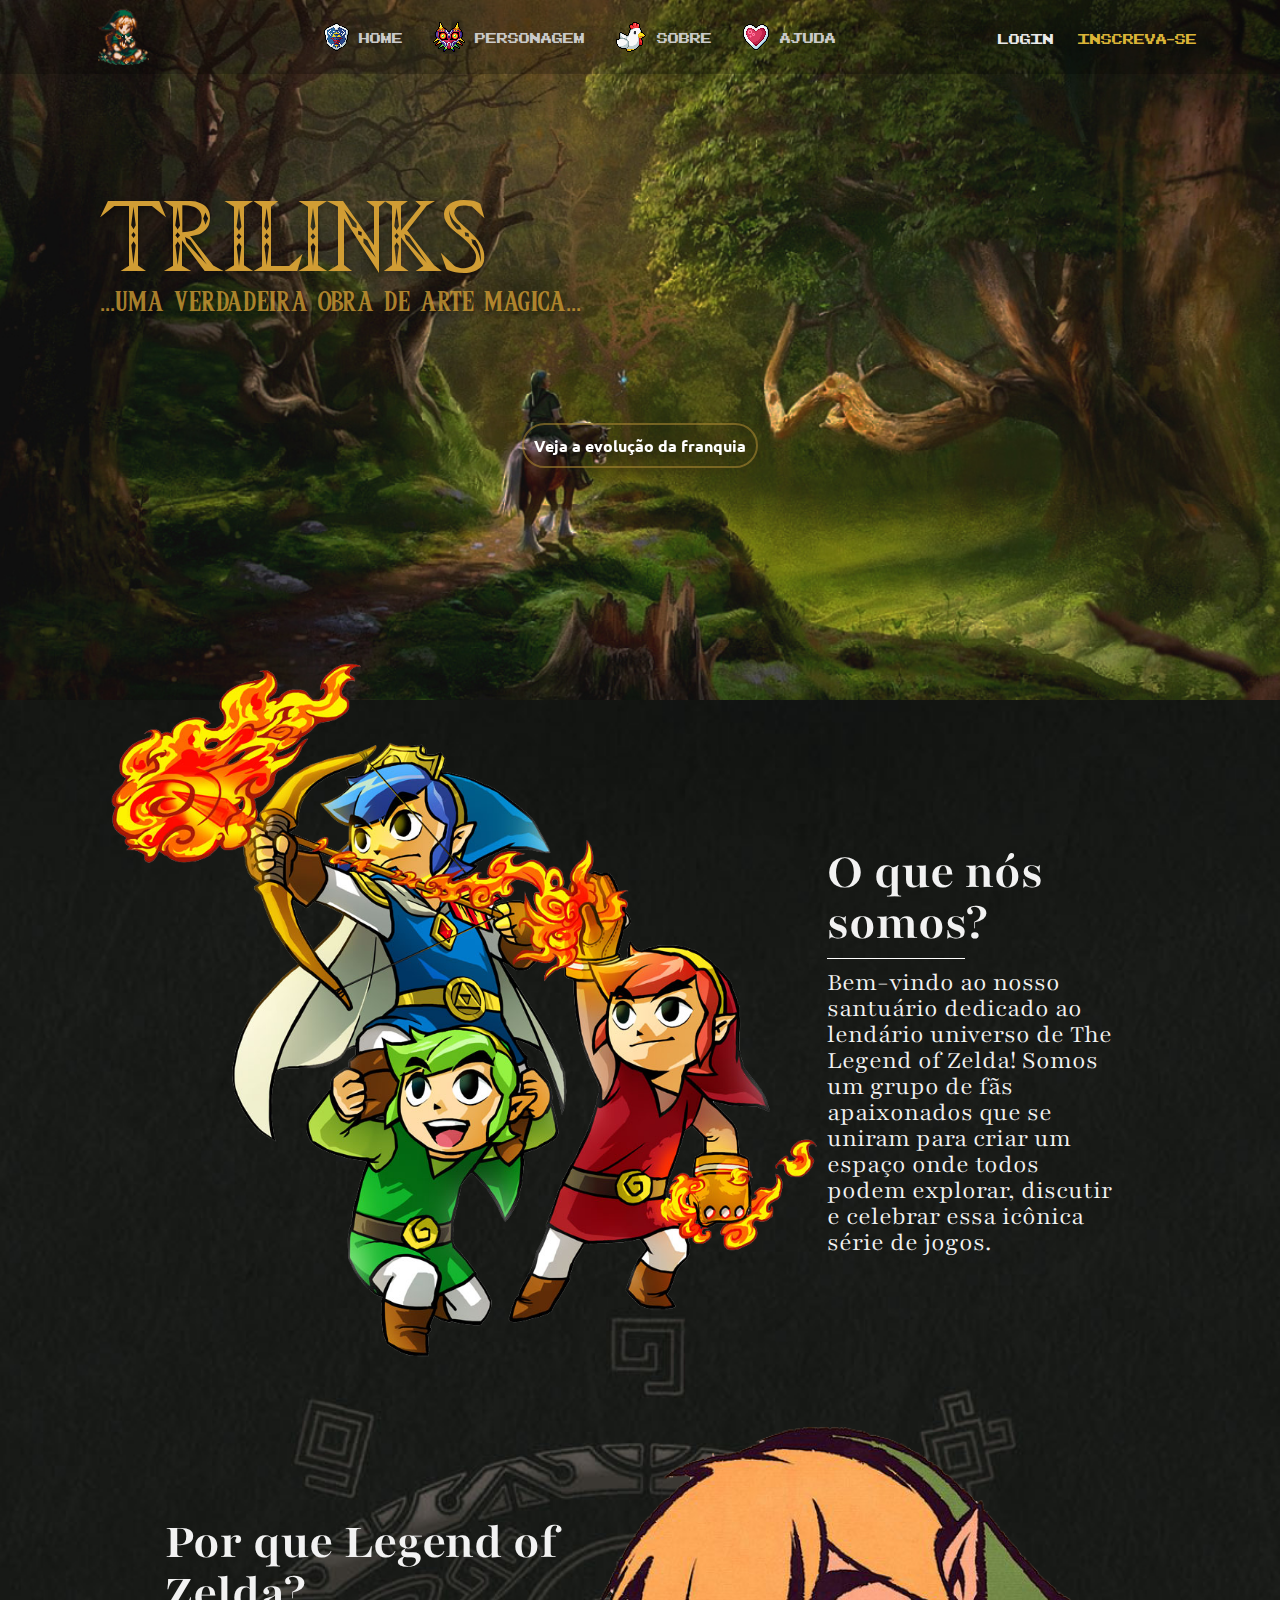
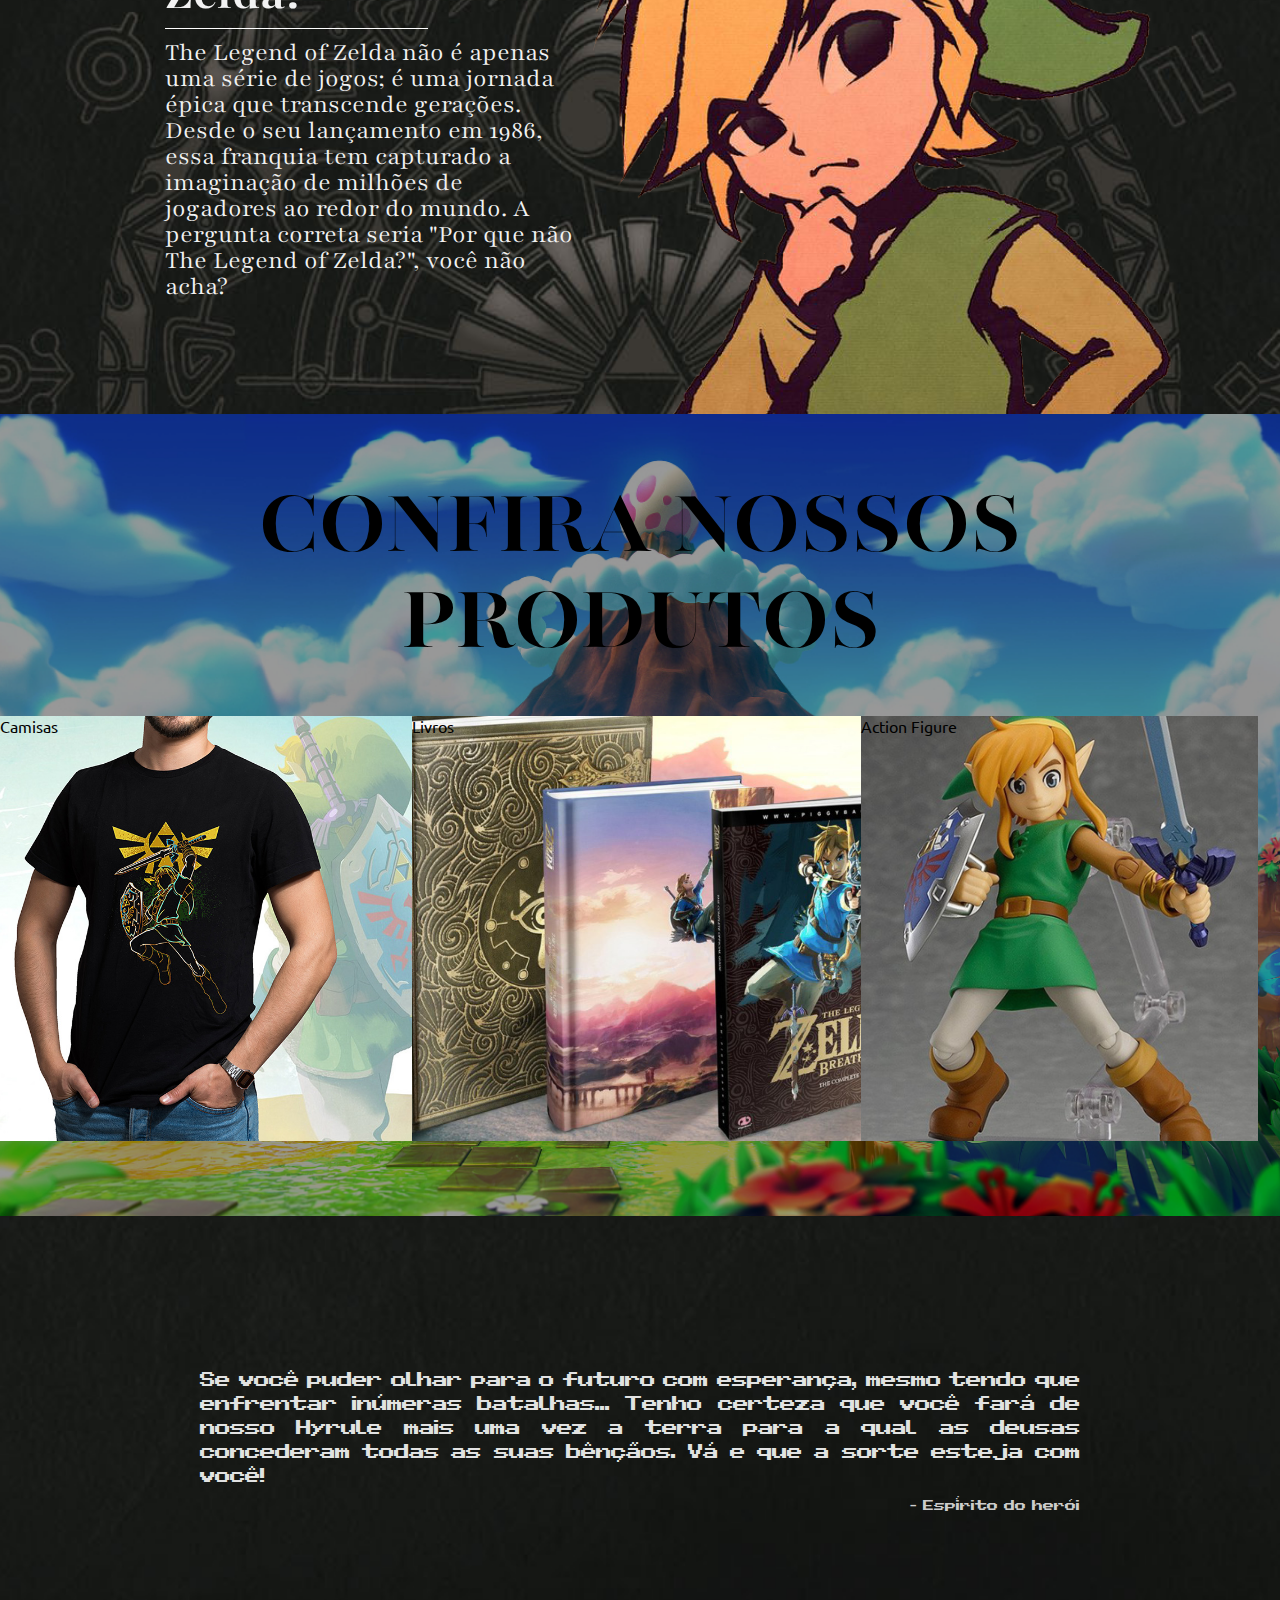
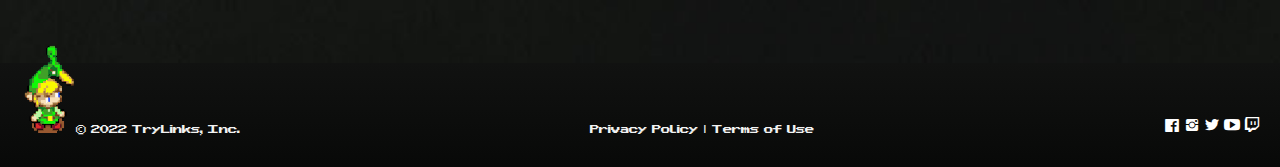
<file: themes/web/_theme.html>
<!DOCTYPE html>
<html lang="pt-br">

<head>
    <meta charset="UTF-8">
    <meta http-equiv="X-UA-Compatible" content="IE=edge">
    <meta name="viewport" content="width=device-width, initial-scale=1.0">
    <link rel="stylesheet" href="../../shared/style/boot.css">
    <link rel="stylesheet" href="../../shared/style/styles.css">
    <link rel="shortcut icon" href="assets/img/Logo-Teste-Triforce-002.png" type="image/x-icon">
    <link rel="stylesheet" href="assets/icons/untitled-font-1/styles.css">
    <link rel="stylesheet" href="assets/css/style.css">
    <title>Legends of Zelda</title>
</head>

<body>
    <!-- CABECALHO -->
    <header id="header_cabecalho">

        <div class="header_cima">
            <div class="header_logo">
                <a title="Home" href="_theme.html" class="radius"></a>
            </div>

            <!-- MENU -->

            <nav class="header_menu_nav">
                <a href="_theme.html">
                    <img src="assets/img/icons_zelda002-02.png" alt="">
                    HOME
                </a>
                <a href="#">
                    <img src="assets/img/icons_zelda002-03.png" alt="">
                    PERSONAGEM
                </a>
                <a href="#">
                    <img src="assets/img/icons_zelda002-05.png" alt="">
                    SOBRE
                </a>
                <a href="#">
                    <img src="assets/img/icons_zelda002-06.png" alt="">
                    AJUDA
                </a>
            </nav>

            <!-- Login -->

            <nav class="header_login">
                <a href="#" style="color: #e9e9e9;">LOGIN</a>
                <a href="#" style="color: #dab437;">INSCREVA-SE</a>
            </nav>
        </div>

        <!-- HOME -->
        <div class="home_featured_content">
            <h1>TRILINKS</h1>
            <h2>...uma verdadeira obra de arte magica...</h2>
            <div class="botao_home">
                <a href="https://www.youtube.com/watch?v=ofGeJV6xIHw" target="_blank">Veja a evolução da franquia</a>
            </div>
        </div>

    </header>


    <!-- CORPO -->
    <main>

        <!-- APRESENTAÇÃO -->
        <section class="main_section">
            <!-- Section-Corpo-Top-001 -->
            <article class="main_section_article_top" style="height: 700px;">
                <div class="article_top_text">
                    <h1>O que nós somos?</h1>
                    <p style="background: #fff; height: 1px; margin: 10px 150px 10px 0px;"></p>
                    <p>Bem-vindo ao nosso santuário dedicado ao lendário universo de The Legend of Zelda! Somos um grupo de fãs apaixonados que se uniram para criar um espaço onde todos podem explorar, discutir e celebrar essa icônica série de jogos.</p>
                </div>
                <img src="assets/img/Links-Imagem-Fundo-002-01.png" alt="Links Triforce Heroes">

            </article>

            <!-- Section-Corpo-Top-002 -->
            <article class="main_section_article_bottom">
                <div class="article_bottom_text">
                    <h1>Por que Legend of Zelda?</h1>
                    <p style="background: #fff; height: 1px; margin: 10px 150px 10px 0px;"></p>
                    <p>The Legend of Zelda não é apenas uma série de jogos; é uma jornada épica que transcende gerações. Desde o seu lançamento em 1986, essa franquia tem capturado a imaginação de milhões de jogadores ao redor do mundo. A pergunta correta seria "Por que não The Legend of Zelda?", você não acha?</p>
                </div>
                <img src="assets/img/Link-Duvida-001.png" alt="Link Duvida">

            </article>

            <aside class="main_section_aside">

                <!-- LOJA -->
                <div class="main_section_aside_h1 container">
                    <h1>CONFIRA NOSSOS PRODUTOS</h1>
                </div>

                <div class="roupas_aside">
                    Camisas
                </div>
                <div class="livro_aside">
                    Livros
                </div>
                <div class="action_figure_aside">
                    Action Figure
                </div>
            </aside>

            <!-- FRASE RODAPE -->
            <div class="_frase_rodape">
                <p>Se você puder olhar para o futuro com esperança, mesmo tendo que enfrentar inúmeras batalhas... Tenho certeza que você fará de nosso Hyrule mais uma vez a terra para a qual as deusas concederam todas as suas bênçãos. Vá e que a sorte esteja com você!</p>
                <h4>– Espírito do herói</h4>
            </div>
        </section>

    </main>

    <!-- RODAPE -->
    <footer id="footer_rodape">

        <div class="footer_rodape_end">
            <div class="footer_rodape_left">
                <a title="Rodape" href="_theme.html" class="radius">
                    <img src="assets/img/icon_menu_link-zelda04-01.gif" alt="">
                </a>
                <h5>© 2022 TryLinks, Inc.</h5>
            </div>

            <h5>Privacy Policy | Terms of Use</h5>

            <div>
                <a href="#" class="icon-facebook-official"></a>
                <a href="#" class="icon-social-instagram"></a>
                <a href="#" class="icon-twitter"></a>
                <a href="#" class="icon-youtube-play"></a>
                <a href="#" class="icon-twitch"></a>
            </div>
        </div>

    </footer>
</body>

</html>
</file>
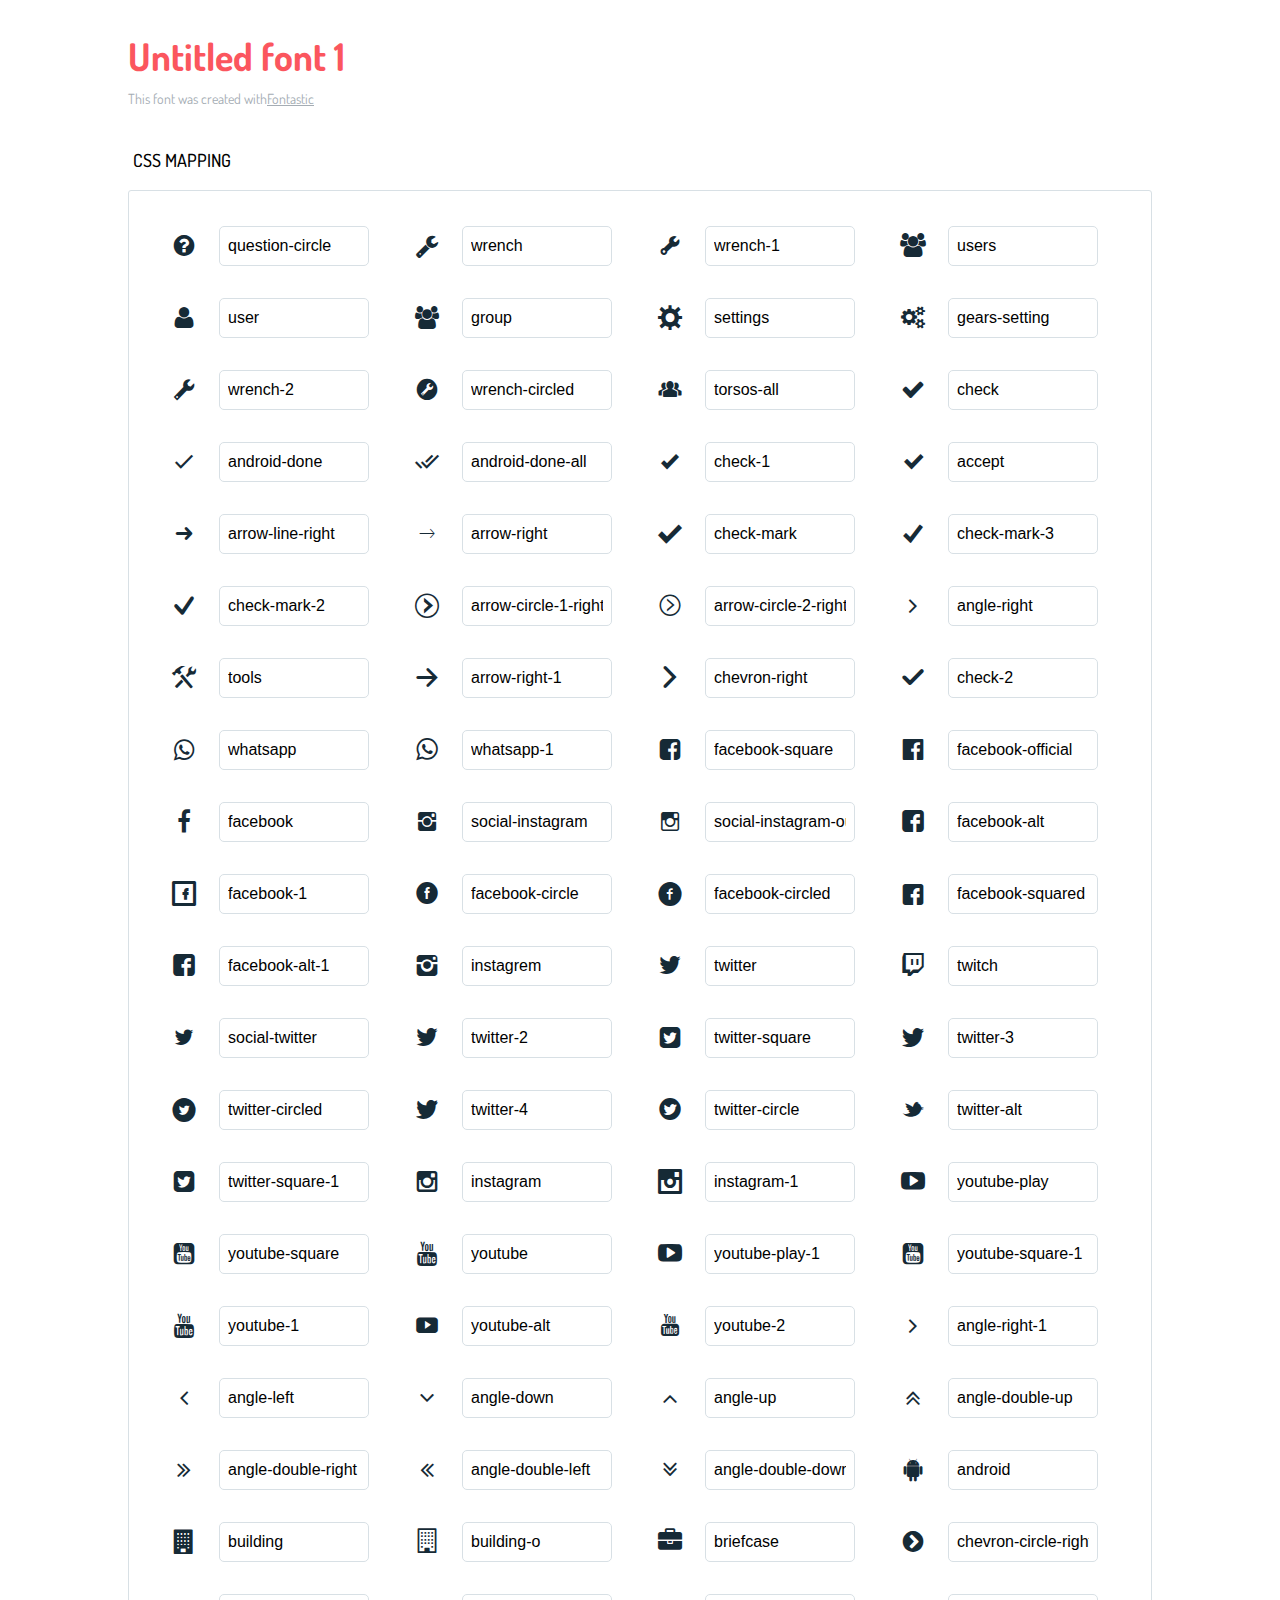
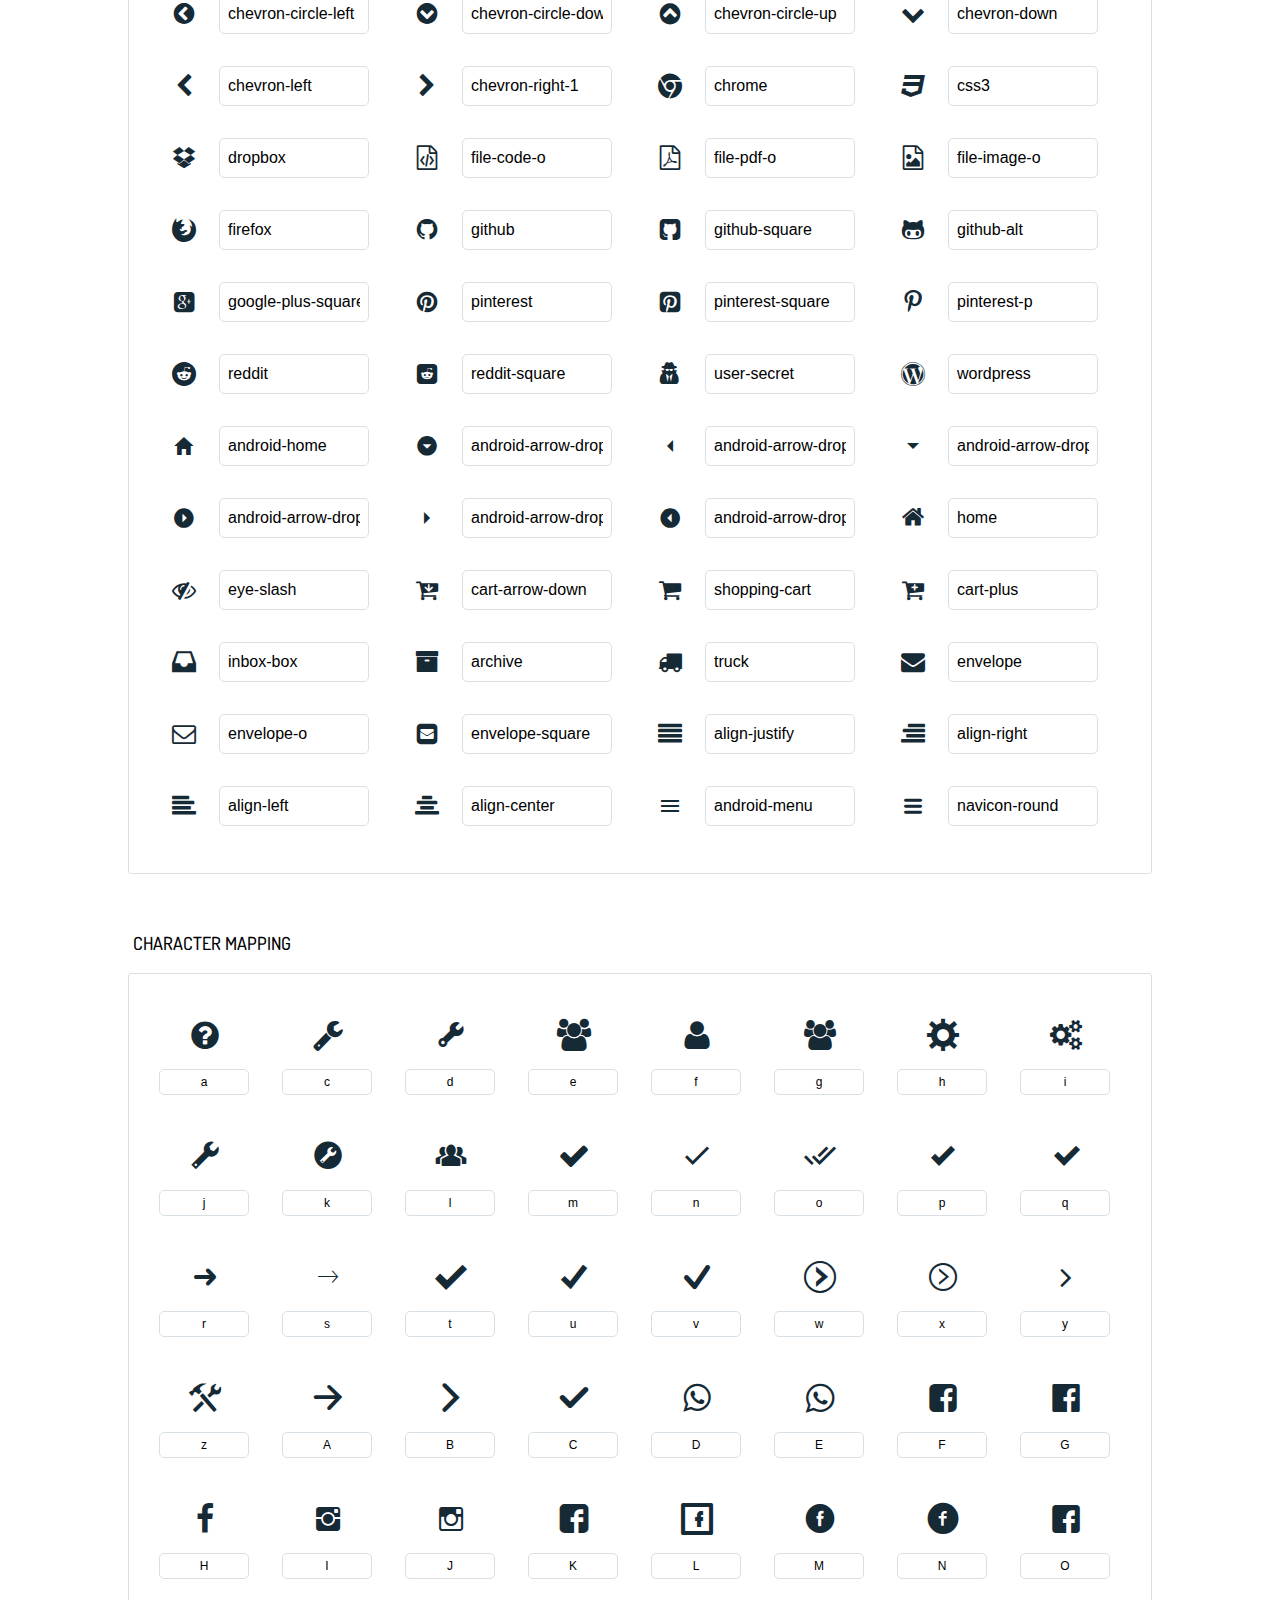
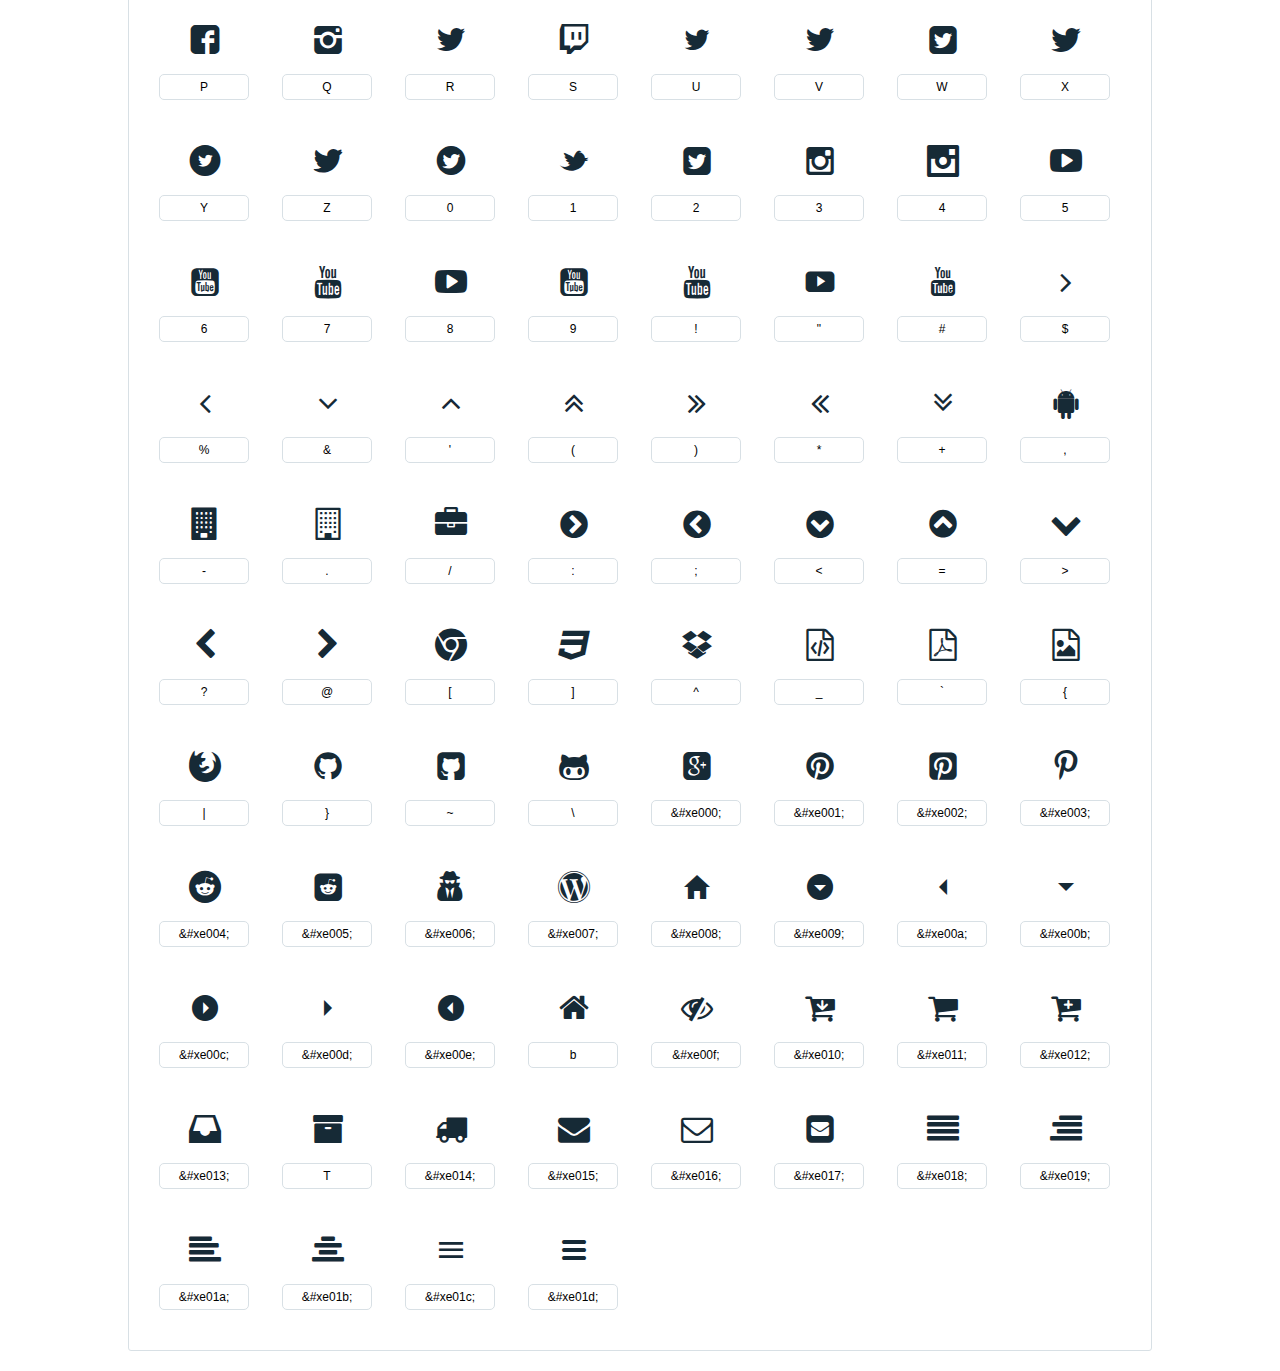
<file: themes/web/assets/icons/untitled-font-1/icons-reference.html>
<!DOCTYPE html>
<html lang="en">
  <head>
    <meta charset="utf-8">
    <meta http-equiv="X-UA-Compatible" content="IE=edge,chrome=1">
    <meta name="viewport" content="width=device-width,initial-scale=1">
    <title>Font Reference - Untitled font 1</title>
    <link href="http://fonts.googleapis.com/css?family=Dosis:400,500,700" rel="stylesheet" type="text/css">
    <link rel="stylesheet" href="styles.css">
    <style type="text/css">html,body,div,span,applet,object,iframe,h1,h2,h3,h4,h5,h6,p,blockquote,pre,a,abbr,acronym,address,big,cite,code,del,dfn,em,img,ins,kbd,q,s,samp,small,strike,strong,sub,sup,tt,var,dl,dt,dd,ol,ul,li,fieldset,form,label,legend,table,caption,tbody,tfoot,thead,tr,th,td{margin:0;padding:0;border:0;outline:0;font-weight:inherit;font-style:inherit;font-family:inherit;font-size:100%;vertical-align:baseline}body{line-height:1;color:#000;background:#fff}ol,ul{list-style:none}table{border-collapse:separate;border-spacing:0;vertical-align:middle}caption,th,td{text-align:left;font-weight:normal;vertical-align:middle}a img{border:none}*{-webkit-box-sizing:border-box;-moz-box-sizing:border-box;box-sizing:border-box}body{font-family:'Dosis','Tahoma',sans-serif}.container{margin:15px auto;width:80%}h1{margin:40px 0 20px;font-weight:700;font-size:38px;line-height:32px;color:#fb565e}h2{font-size:18px;padding:0 0 21px 5px;margin:45px 0 0 0;text-transform:uppercase;font-weight:500}.small{font-size:14px;color:#a5adb4;}.small a{color:#a5adb4;}.small a:hover{color:#fb565e}.glyphs.character-mapping{margin:0 0 20px 0;padding:20px 0 20px 30px;color:rgba(0,0,0,0.5);border:1px solid #d8e0e5;border-radius:3px;}.glyphs.character-mapping li{margin:0 30px 20px 0;display:inline-block;width:90px}.glyphs.character-mapping .icon{margin:10px 0 10px 15px;padding:15px;position:relative;width:55px;height:55px;color:#162a36 !important;overflow:hidden;border-radius:3px;font-size:32px;}.glyphs.character-mapping .icon svg{fill:#000}.glyphs.character-mapping input{margin:0;padding:5px 0;line-height:12px;font-size:12px;display:block;width:100%;border:1px solid #d8e0e5;border-radius:5px;text-align:center;outline:0;}.glyphs.character-mapping input:focus{border:1px solid #fbde4a;-webkit-box-shadow:inset 0 0 3px #fbde4a;box-shadow:inset 0 0 3px #fbde4a}.glyphs.character-mapping input:hover{-webkit-box-shadow:inset 0 0 3px #fbde4a;box-shadow:inset 0 0 3px #fbde4a}.glyphs.css-mapping{margin:0 0 60px 0;padding:30px 0 20px 30px;color:rgba(0,0,0,0.5);border:1px solid #d8e0e5;border-radius:3px;}.glyphs.css-mapping li{margin:0 30px 20px 0;padding:0;display:inline-block;overflow:hidden}.glyphs.css-mapping .icon{margin:0;margin-right:10px;padding:13px;height:50px;width:50px;color:#162a36 !important;overflow:hidden;float:left;font-size:24px}.glyphs.css-mapping input{margin:0;margin-top:5px;padding:8px;line-height:16px;font-size:16px;display:block;width:150px;height:40px;border:1px solid #d8e0e5;border-radius:5px;background:#fff;outline:0;float:right;}.glyphs.css-mapping input:focus{border:1px solid #fbde4a;-webkit-box-shadow:inset 0 0 3px #fbde4a;box-shadow:inset 0 0 3px #fbde4a}.glyphs.css-mapping input:hover{-webkit-box-shadow:inset 0 0 3px #fbde4a;box-shadow:inset 0 0 3px #fbde4a}</style>
  </head>
  <body>
    <div class="container">
      <h1>Untitled font 1</h1>
      <p class="small">This font was created with<a href="http://fontastic.me/">Fontastic</a></p>
      <h2>CSS mapping</h2>
      <ul class="glyphs css-mapping">
        <li>
          <div class="icon icon-question-circle"></div>
          <input type="text" readonly="readonly" value="question-circle">
        </li>
        <li>
          <div class="icon icon-wrench"></div>
          <input type="text" readonly="readonly" value="wrench">
        </li>
        <li>
          <div class="icon icon-wrench-1"></div>
          <input type="text" readonly="readonly" value="wrench-1">
        </li>
        <li>
          <div class="icon icon-users"></div>
          <input type="text" readonly="readonly" value="users">
        </li>
        <li>
          <div class="icon icon-user"></div>
          <input type="text" readonly="readonly" value="user">
        </li>
        <li>
          <div class="icon icon-group"></div>
          <input type="text" readonly="readonly" value="group">
        </li>
        <li>
          <div class="icon icon-settings"></div>
          <input type="text" readonly="readonly" value="settings">
        </li>
        <li>
          <div class="icon icon-gears-setting"></div>
          <input type="text" readonly="readonly" value="gears-setting">
        </li>
        <li>
          <div class="icon icon-wrench-2"></div>
          <input type="text" readonly="readonly" value="wrench-2">
        </li>
        <li>
          <div class="icon icon-wrench-circled"></div>
          <input type="text" readonly="readonly" value="wrench-circled">
        </li>
        <li>
          <div class="icon icon-torsos-all"></div>
          <input type="text" readonly="readonly" value="torsos-all">
        </li>
        <li>
          <div class="icon icon-check"></div>
          <input type="text" readonly="readonly" value="check">
        </li>
        <li>
          <div class="icon icon-android-done"></div>
          <input type="text" readonly="readonly" value="android-done">
        </li>
        <li>
          <div class="icon icon-android-done-all"></div>
          <input type="text" readonly="readonly" value="android-done-all">
        </li>
        <li>
          <div class="icon icon-check-1"></div>
          <input type="text" readonly="readonly" value="check-1">
        </li>
        <li>
          <div class="icon icon-accept"></div>
          <input type="text" readonly="readonly" value="accept">
        </li>
        <li>
          <div class="icon icon-arrow-line-right"></div>
          <input type="text" readonly="readonly" value="arrow-line-right">
        </li>
        <li>
          <div class="icon icon-arrow-right"></div>
          <input type="text" readonly="readonly" value="arrow-right">
        </li>
        <li>
          <div class="icon icon-check-mark"></div>
          <input type="text" readonly="readonly" value="check-mark">
        </li>
        <li>
          <div class="icon icon-check-mark-3"></div>
          <input type="text" readonly="readonly" value="check-mark-3">
        </li>
        <li>
          <div class="icon icon-check-mark-2"></div>
          <input type="text" readonly="readonly" value="check-mark-2">
        </li>
        <li>
          <div class="icon icon-arrow-circle-1-right"></div>
          <input type="text" readonly="readonly" value="arrow-circle-1-right">
        </li>
        <li>
          <div class="icon icon-arrow-circle-2-right"></div>
          <input type="text" readonly="readonly" value="arrow-circle-2-right">
        </li>
        <li>
          <div class="icon icon-angle-right"></div>
          <input type="text" readonly="readonly" value="angle-right">
        </li>
        <li>
          <div class="icon icon-tools"></div>
          <input type="text" readonly="readonly" value="tools">
        </li>
        <li>
          <div class="icon icon-arrow-right-1"></div>
          <input type="text" readonly="readonly" value="arrow-right-1">
        </li>
        <li>
          <div class="icon icon-chevron-right"></div>
          <input type="text" readonly="readonly" value="chevron-right">
        </li>
        <li>
          <div class="icon icon-check-2"></div>
          <input type="text" readonly="readonly" value="check-2">
        </li>
        <li>
          <div class="icon icon-whatsapp"></div>
          <input type="text" readonly="readonly" value="whatsapp">
        </li>
        <li>
          <div class="icon icon-whatsapp-1"></div>
          <input type="text" readonly="readonly" value="whatsapp-1">
        </li>
        <li>
          <div class="icon icon-facebook-square"></div>
          <input type="text" readonly="readonly" value="facebook-square">
        </li>
        <li>
          <div class="icon icon-facebook-official"></div>
          <input type="text" readonly="readonly" value="facebook-official">
        </li>
        <li>
          <div class="icon icon-facebook"></div>
          <input type="text" readonly="readonly" value="facebook">
        </li>
        <li>
          <div class="icon icon-social-instagram"></div>
          <input type="text" readonly="readonly" value="social-instagram">
        </li>
        <li>
          <div class="icon icon-social-instagram-outline"></div>
          <input type="text" readonly="readonly" value="social-instagram-outline">
        </li>
        <li>
          <div class="icon icon-facebook-alt"></div>
          <input type="text" readonly="readonly" value="facebook-alt">
        </li>
        <li>
          <div class="icon icon-facebook-1"></div>
          <input type="text" readonly="readonly" value="facebook-1">
        </li>
        <li>
          <div class="icon icon-facebook-circle"></div>
          <input type="text" readonly="readonly" value="facebook-circle">
        </li>
        <li>
          <div class="icon icon-facebook-circled"></div>
          <input type="text" readonly="readonly" value="facebook-circled">
        </li>
        <li>
          <div class="icon icon-facebook-squared"></div>
          <input type="text" readonly="readonly" value="facebook-squared">
        </li>
        <li>
          <div class="icon icon-facebook-alt-1"></div>
          <input type="text" readonly="readonly" value="facebook-alt-1">
        </li>
        <li>
          <div class="icon icon-instagrem"></div>
          <input type="text" readonly="readonly" value="instagrem">
        </li>
        <li>
          <div class="icon icon-twitter"></div>
          <input type="text" readonly="readonly" value="twitter">
        </li>
        <li>
          <div class="icon icon-twitch"></div>
          <input type="text" readonly="readonly" value="twitch">
        </li>
        <li>
          <div class="icon icon-social-twitter"></div>
          <input type="text" readonly="readonly" value="social-twitter">
        </li>
        <li>
          <div class="icon icon-twitter-2"></div>
          <input type="text" readonly="readonly" value="twitter-2">
        </li>
        <li>
          <div class="icon icon-twitter-square"></div>
          <input type="text" readonly="readonly" value="twitter-square">
        </li>
        <li>
          <div class="icon icon-twitter-3"></div>
          <input type="text" readonly="readonly" value="twitter-3">
        </li>
        <li>
          <div class="icon icon-twitter-circled"></div>
          <input type="text" readonly="readonly" value="twitter-circled">
        </li>
        <li>
          <div class="icon icon-twitter-4"></div>
          <input type="text" readonly="readonly" value="twitter-4">
        </li>
        <li>
          <div class="icon icon-twitter-circle"></div>
          <input type="text" readonly="readonly" value="twitter-circle">
        </li>
        <li>
          <div class="icon icon-twitter-alt"></div>
          <input type="text" readonly="readonly" value="twitter-alt">
        </li>
        <li>
          <div class="icon icon-twitter-square-1"></div>
          <input type="text" readonly="readonly" value="twitter-square-1">
        </li>
        <li>
          <div class="icon icon-instagram"></div>
          <input type="text" readonly="readonly" value="instagram">
        </li>
        <li>
          <div class="icon icon-instagram-1"></div>
          <input type="text" readonly="readonly" value="instagram-1">
        </li>
        <li>
          <div class="icon icon-youtube-play"></div>
          <input type="text" readonly="readonly" value="youtube-play">
        </li>
        <li>
          <div class="icon icon-youtube-square"></div>
          <input type="text" readonly="readonly" value="youtube-square">
        </li>
        <li>
          <div class="icon icon-youtube"></div>
          <input type="text" readonly="readonly" value="youtube">
        </li>
        <li>
          <div class="icon icon-youtube-play-1"></div>
          <input type="text" readonly="readonly" value="youtube-play-1">
        </li>
        <li>
          <div class="icon icon-youtube-square-1"></div>
          <input type="text" readonly="readonly" value="youtube-square-1">
        </li>
        <li>
          <div class="icon icon-youtube-1"></div>
          <input type="text" readonly="readonly" value="youtube-1">
        </li>
        <li>
          <div class="icon icon-youtube-alt"></div>
          <input type="text" readonly="readonly" value="youtube-alt">
        </li>
        <li>
          <div class="icon icon-youtube-2"></div>
          <input type="text" readonly="readonly" value="youtube-2">
        </li>
        <li>
          <div class="icon icon-angle-right-1"></div>
          <input type="text" readonly="readonly" value="angle-right-1">
        </li>
        <li>
          <div class="icon icon-angle-left"></div>
          <input type="text" readonly="readonly" value="angle-left">
        </li>
        <li>
          <div class="icon icon-angle-down"></div>
          <input type="text" readonly="readonly" value="angle-down">
        </li>
        <li>
          <div class="icon icon-angle-up"></div>
          <input type="text" readonly="readonly" value="angle-up">
        </li>
        <li>
          <div class="icon icon-angle-double-up"></div>
          <input type="text" readonly="readonly" value="angle-double-up">
        </li>
        <li>
          <div class="icon icon-angle-double-right"></div>
          <input type="text" readonly="readonly" value="angle-double-right">
        </li>
        <li>
          <div class="icon icon-angle-double-left"></div>
          <input type="text" readonly="readonly" value="angle-double-left">
        </li>
        <li>
          <div class="icon icon-angle-double-down"></div>
          <input type="text" readonly="readonly" value="angle-double-down">
        </li>
        <li>
          <div class="icon icon-android"></div>
          <input type="text" readonly="readonly" value="android">
        </li>
        <li>
          <div class="icon icon-building"></div>
          <input type="text" readonly="readonly" value="building">
        </li>
        <li>
          <div class="icon icon-building-o"></div>
          <input type="text" readonly="readonly" value="building-o">
        </li>
        <li>
          <div class="icon icon-briefcase"></div>
          <input type="text" readonly="readonly" value="briefcase">
        </li>
        <li>
          <div class="icon icon-chevron-circle-right"></div>
          <input type="text" readonly="readonly" value="chevron-circle-right">
        </li>
        <li>
          <div class="icon icon-chevron-circle-left"></div>
          <input type="text" readonly="readonly" value="chevron-circle-left">
        </li>
        <li>
          <div class="icon icon-chevron-circle-down"></div>
          <input type="text" readonly="readonly" value="chevron-circle-down">
        </li>
        <li>
          <div class="icon icon-chevron-circle-up"></div>
          <input type="text" readonly="readonly" value="chevron-circle-up">
        </li>
        <li>
          <div class="icon icon-chevron-down"></div>
          <input type="text" readonly="readonly" value="chevron-down">
        </li>
        <li>
          <div class="icon icon-chevron-left"></div>
          <input type="text" readonly="readonly" value="chevron-left">
        </li>
        <li>
          <div class="icon icon-chevron-right-1"></div>
          <input type="text" readonly="readonly" value="chevron-right-1">
        </li>
        <li>
          <div class="icon icon-chrome"></div>
          <input type="text" readonly="readonly" value="chrome">
        </li>
        <li>
          <div class="icon icon-css3"></div>
          <input type="text" readonly="readonly" value="css3">
        </li>
        <li>
          <div class="icon icon-dropbox"></div>
          <input type="text" readonly="readonly" value="dropbox">
        </li>
        <li>
          <div class="icon icon-file-code-o"></div>
          <input type="text" readonly="readonly" value="file-code-o">
        </li>
        <li>
          <div class="icon icon-file-pdf-o"></div>
          <input type="text" readonly="readonly" value="file-pdf-o">
        </li>
        <li>
          <div class="icon icon-file-image-o"></div>
          <input type="text" readonly="readonly" value="file-image-o">
        </li>
        <li>
          <div class="icon icon-firefox"></div>
          <input type="text" readonly="readonly" value="firefox">
        </li>
        <li>
          <div class="icon icon-github"></div>
          <input type="text" readonly="readonly" value="github">
        </li>
        <li>
          <div class="icon icon-github-square"></div>
          <input type="text" readonly="readonly" value="github-square">
        </li>
        <li>
          <div class="icon icon-github-alt"></div>
          <input type="text" readonly="readonly" value="github-alt">
        </li>
        <li>
          <div class="icon icon-google-plus-square"></div>
          <input type="text" readonly="readonly" value="google-plus-square">
        </li>
        <li>
          <div class="icon icon-pinterest"></div>
          <input type="text" readonly="readonly" value="pinterest">
        </li>
        <li>
          <div class="icon icon-pinterest-square"></div>
          <input type="text" readonly="readonly" value="pinterest-square">
        </li>
        <li>
          <div class="icon icon-pinterest-p"></div>
          <input type="text" readonly="readonly" value="pinterest-p">
        </li>
        <li>
          <div class="icon icon-reddit"></div>
          <input type="text" readonly="readonly" value="reddit">
        </li>
        <li>
          <div class="icon icon-reddit-square"></div>
          <input type="text" readonly="readonly" value="reddit-square">
        </li>
        <li>
          <div class="icon icon-user-secret"></div>
          <input type="text" readonly="readonly" value="user-secret">
        </li>
        <li>
          <div class="icon icon-wordpress"></div>
          <input type="text" readonly="readonly" value="wordpress">
        </li>
        <li>
          <div class="icon icon-android-home"></div>
          <input type="text" readonly="readonly" value="android-home">
        </li>
        <li>
          <div class="icon icon-android-arrow-dropdown-circle"></div>
          <input type="text" readonly="readonly" value="android-arrow-dropdown-circle">
        </li>
        <li>
          <div class="icon icon-android-arrow-dropleft"></div>
          <input type="text" readonly="readonly" value="android-arrow-dropleft">
        </li>
        <li>
          <div class="icon icon-android-arrow-dropdown"></div>
          <input type="text" readonly="readonly" value="android-arrow-dropdown">
        </li>
        <li>
          <div class="icon icon-android-arrow-dropright-circle"></div>
          <input type="text" readonly="readonly" value="android-arrow-dropright-circle">
        </li>
        <li>
          <div class="icon icon-android-arrow-dropright"></div>
          <input type="text" readonly="readonly" value="android-arrow-dropright">
        </li>
        <li>
          <div class="icon icon-android-arrow-dropleft-circle"></div>
          <input type="text" readonly="readonly" value="android-arrow-dropleft-circle">
        </li>
        <li>
          <div class="icon icon-home"></div>
          <input type="text" readonly="readonly" value="home">
        </li>
        <li>
          <div class="icon icon-eye-slash"></div>
          <input type="text" readonly="readonly" value="eye-slash">
        </li>
        <li>
          <div class="icon icon-cart-arrow-down"></div>
          <input type="text" readonly="readonly" value="cart-arrow-down">
        </li>
        <li>
          <div class="icon icon-shopping-cart"></div>
          <input type="text" readonly="readonly" value="shopping-cart">
        </li>
        <li>
          <div class="icon icon-cart-plus"></div>
          <input type="text" readonly="readonly" value="cart-plus">
        </li>
        <li>
          <div class="icon icon-inbox-box"></div>
          <input type="text" readonly="readonly" value="inbox-box">
        </li>
        <li>
          <div class="icon icon-archive"></div>
          <input type="text" readonly="readonly" value="archive">
        </li>
        <li>
          <div class="icon icon-truck"></div>
          <input type="text" readonly="readonly" value="truck">
        </li>
        <li>
          <div class="icon icon-envelope"></div>
          <input type="text" readonly="readonly" value="envelope">
        </li>
        <li>
          <div class="icon icon-envelope-o"></div>
          <input type="text" readonly="readonly" value="envelope-o">
        </li>
        <li>
          <div class="icon icon-envelope-square"></div>
          <input type="text" readonly="readonly" value="envelope-square">
        </li>
        <li>
          <div class="icon icon-align-justify"></div>
          <input type="text" readonly="readonly" value="align-justify">
        </li>
        <li>
          <div class="icon icon-align-right"></div>
          <input type="text" readonly="readonly" value="align-right">
        </li>
        <li>
          <div class="icon icon-align-left"></div>
          <input type="text" readonly="readonly" value="align-left">
        </li>
        <li>
          <div class="icon icon-align-center"></div>
          <input type="text" readonly="readonly" value="align-center">
        </li>
        <li>
          <div class="icon icon-android-menu"></div>
          <input type="text" readonly="readonly" value="android-menu">
        </li>
        <li>
          <div class="icon icon-navicon-round"></div>
          <input type="text" readonly="readonly" value="navicon-round">
        </li>
      </ul>
      <h2>Character mapping</h2>
      <ul class="glyphs character-mapping">
        <li>
          <div data-icon="a" class="icon"></div>
          <input type="text" readonly="readonly" value="a">
        </li>
        <li>
          <div data-icon="c" class="icon"></div>
          <input type="text" readonly="readonly" value="c">
        </li>
        <li>
          <div data-icon="d" class="icon"></div>
          <input type="text" readonly="readonly" value="d">
        </li>
        <li>
          <div data-icon="e" class="icon"></div>
          <input type="text" readonly="readonly" value="e">
        </li>
        <li>
          <div data-icon="f" class="icon"></div>
          <input type="text" readonly="readonly" value="f">
        </li>
        <li>
          <div data-icon="g" class="icon"></div>
          <input type="text" readonly="readonly" value="g">
        </li>
        <li>
          <div data-icon="h" class="icon"></div>
          <input type="text" readonly="readonly" value="h">
        </li>
        <li>
          <div data-icon="i" class="icon"></div>
          <input type="text" readonly="readonly" value="i">
        </li>
        <li>
          <div data-icon="j" class="icon"></div>
          <input type="text" readonly="readonly" value="j">
        </li>
        <li>
          <div data-icon="k" class="icon"></div>
          <input type="text" readonly="readonly" value="k">
        </li>
        <li>
          <div data-icon="l" class="icon"></div>
          <input type="text" readonly="readonly" value="l">
        </li>
        <li>
          <div data-icon="m" class="icon"></div>
          <input type="text" readonly="readonly" value="m">
        </li>
        <li>
          <div data-icon="n" class="icon"></div>
          <input type="text" readonly="readonly" value="n">
        </li>
        <li>
          <div data-icon="o" class="icon"></div>
          <input type="text" readonly="readonly" value="o">
        </li>
        <li>
          <div data-icon="p" class="icon"></div>
          <input type="text" readonly="readonly" value="p">
        </li>
        <li>
          <div data-icon="q" class="icon"></div>
          <input type="text" readonly="readonly" value="q">
        </li>
        <li>
          <div data-icon="r" class="icon"></div>
          <input type="text" readonly="readonly" value="r">
        </li>
        <li>
          <div data-icon="s" class="icon"></div>
          <input type="text" readonly="readonly" value="s">
        </li>
        <li>
          <div data-icon="t" class="icon"></div>
          <input type="text" readonly="readonly" value="t">
        </li>
        <li>
          <div data-icon="u" class="icon"></div>
          <input type="text" readonly="readonly" value="u">
        </li>
        <li>
          <div data-icon="v" class="icon"></div>
          <input type="text" readonly="readonly" value="v">
        </li>
        <li>
          <div data-icon="w" class="icon"></div>
          <input type="text" readonly="readonly" value="w">
        </li>
        <li>
          <div data-icon="x" class="icon"></div>
          <input type="text" readonly="readonly" value="x">
        </li>
        <li>
          <div data-icon="y" class="icon"></div>
          <input type="text" readonly="readonly" value="y">
        </li>
        <li>
          <div data-icon="z" class="icon"></div>
          <input type="text" readonly="readonly" value="z">
        </li>
        <li>
          <div data-icon="A" class="icon"></div>
          <input type="text" readonly="readonly" value="A">
        </li>
        <li>
          <div data-icon="B" class="icon"></div>
          <input type="text" readonly="readonly" value="B">
        </li>
        <li>
          <div data-icon="C" class="icon"></div>
          <input type="text" readonly="readonly" value="C">
        </li>
        <li>
          <div data-icon="D" class="icon"></div>
          <input type="text" readonly="readonly" value="D">
        </li>
        <li>
          <div data-icon="E" class="icon"></div>
          <input type="text" readonly="readonly" value="E">
        </li>
        <li>
          <div data-icon="F" class="icon"></div>
          <input type="text" readonly="readonly" value="F">
        </li>
        <li>
          <div data-icon="G" class="icon"></div>
          <input type="text" readonly="readonly" value="G">
        </li>
        <li>
          <div data-icon="H" class="icon"></div>
          <input type="text" readonly="readonly" value="H">
        </li>
        <li>
          <div data-icon="I" class="icon"></div>
          <input type="text" readonly="readonly" value="I">
        </li>
        <li>
          <div data-icon="J" class="icon"></div>
          <input type="text" readonly="readonly" value="J">
        </li>
        <li>
          <div data-icon="K" class="icon"></div>
          <input type="text" readonly="readonly" value="K">
        </li>
        <li>
          <div data-icon="L" class="icon"></div>
          <input type="text" readonly="readonly" value="L">
        </li>
        <li>
          <div data-icon="M" class="icon"></div>
          <input type="text" readonly="readonly" value="M">
        </li>
        <li>
          <div data-icon="N" class="icon"></div>
          <input type="text" readonly="readonly" value="N">
        </li>
        <li>
          <div data-icon="O" class="icon"></div>
          <input type="text" readonly="readonly" value="O">
        </li>
        <li>
          <div data-icon="P" class="icon"></div>
          <input type="text" readonly="readonly" value="P">
        </li>
        <li>
          <div data-icon="Q" class="icon"></div>
          <input type="text" readonly="readonly" value="Q">
        </li>
        <li>
          <div data-icon="R" class="icon"></div>
          <input type="text" readonly="readonly" value="R">
        </li>
        <li>
          <div data-icon="S" class="icon"></div>
          <input type="text" readonly="readonly" value="S">
        </li>
        <li>
          <div data-icon="U" class="icon"></div>
          <input type="text" readonly="readonly" value="U">
        </li>
        <li>
          <div data-icon="V" class="icon"></div>
          <input type="text" readonly="readonly" value="V">
        </li>
        <li>
          <div data-icon="W" class="icon"></div>
          <input type="text" readonly="readonly" value="W">
        </li>
        <li>
          <div data-icon="X" class="icon"></div>
          <input type="text" readonly="readonly" value="X">
        </li>
        <li>
          <div data-icon="Y" class="icon"></div>
          <input type="text" readonly="readonly" value="Y">
        </li>
        <li>
          <div data-icon="Z" class="icon"></div>
          <input type="text" readonly="readonly" value="Z">
        </li>
        <li>
          <div data-icon="0" class="icon"></div>
          <input type="text" readonly="readonly" value="0">
        </li>
        <li>
          <div data-icon="1" class="icon"></div>
          <input type="text" readonly="readonly" value="1">
        </li>
        <li>
          <div data-icon="2" class="icon"></div>
          <input type="text" readonly="readonly" value="2">
        </li>
        <li>
          <div data-icon="3" class="icon"></div>
          <input type="text" readonly="readonly" value="3">
        </li>
        <li>
          <div data-icon="4" class="icon"></div>
          <input type="text" readonly="readonly" value="4">
        </li>
        <li>
          <div data-icon="5" class="icon"></div>
          <input type="text" readonly="readonly" value="5">
        </li>
        <li>
          <div data-icon="6" class="icon"></div>
          <input type="text" readonly="readonly" value="6">
        </li>
        <li>
          <div data-icon="7" class="icon"></div>
          <input type="text" readonly="readonly" value="7">
        </li>
        <li>
          <div data-icon="8" class="icon"></div>
          <input type="text" readonly="readonly" value="8">
        </li>
        <li>
          <div data-icon="9" class="icon"></div>
          <input type="text" readonly="readonly" value="9">
        </li>
        <li>
          <div data-icon="!" class="icon"></div>
          <input type="text" readonly="readonly" value="!">
        </li>
        <li>
          <div data-icon="&#34;" class="icon"></div>
          <input type="text" readonly="readonly" value="&quot;">
        </li>
        <li>
          <div data-icon="#" class="icon"></div>
          <input type="text" readonly="readonly" value="#">
        </li>
        <li>
          <div data-icon="$" class="icon"></div>
          <input type="text" readonly="readonly" value="$">
        </li>
        <li>
          <div data-icon="%" class="icon"></div>
          <input type="text" readonly="readonly" value="%">
        </li>
        <li>
          <div data-icon="&" class="icon"></div>
          <input type="text" readonly="readonly" value="&amp;">
        </li>
        <li>
          <div data-icon="'" class="icon"></div>
          <input type="text" readonly="readonly" value="&#39;">
        </li>
        <li>
          <div data-icon="(" class="icon"></div>
          <input type="text" readonly="readonly" value="(">
        </li>
        <li>
          <div data-icon=")" class="icon"></div>
          <input type="text" readonly="readonly" value=")">
        </li>
        <li>
          <div data-icon="*" class="icon"></div>
          <input type="text" readonly="readonly" value="*">
        </li>
        <li>
          <div data-icon="+" class="icon"></div>
          <input type="text" readonly="readonly" value="+">
        </li>
        <li>
          <div data-icon="," class="icon"></div>
          <input type="text" readonly="readonly" value=",">
        </li>
        <li>
          <div data-icon="-" class="icon"></div>
          <input type="text" readonly="readonly" value="-">
        </li>
        <li>
          <div data-icon="." class="icon"></div>
          <input type="text" readonly="readonly" value=".">
        </li>
        <li>
          <div data-icon="/" class="icon"></div>
          <input type="text" readonly="readonly" value="/">
        </li>
        <li>
          <div data-icon=":" class="icon"></div>
          <input type="text" readonly="readonly" value=":">
        </li>
        <li>
          <div data-icon=";" class="icon"></div>
          <input type="text" readonly="readonly" value=";">
        </li>
        <li>
          <div data-icon="<" class="icon"></div>
          <input type="text" readonly="readonly" value="&lt;">
        </li>
        <li>
          <div data-icon="=" class="icon"></div>
          <input type="text" readonly="readonly" value="=">
        </li>
        <li>
          <div data-icon=">" class="icon"></div>
          <input type="text" readonly="readonly" value="&gt;">
        </li>
        <li>
          <div data-icon="?" class="icon"></div>
          <input type="text" readonly="readonly" value="?">
        </li>
        <li>
          <div data-icon="@" class="icon"></div>
          <input type="text" readonly="readonly" value="@">
        </li>
        <li>
          <div data-icon="[" class="icon"></div>
          <input type="text" readonly="readonly" value="[">
        </li>
        <li>
          <div data-icon="]" class="icon"></div>
          <input type="text" readonly="readonly" value="]">
        </li>
        <li>
          <div data-icon="^" class="icon"></div>
          <input type="text" readonly="readonly" value="^">
        </li>
        <li>
          <div data-icon="_" class="icon"></div>
          <input type="text" readonly="readonly" value="_">
        </li>
        <li>
          <div data-icon="`" class="icon"></div>
          <input type="text" readonly="readonly" value="`">
        </li>
        <li>
          <div data-icon="{" class="icon"></div>
          <input type="text" readonly="readonly" value="{">
        </li>
        <li>
          <div data-icon="|" class="icon"></div>
          <input type="text" readonly="readonly" value="|">
        </li>
        <li>
          <div data-icon="}" class="icon"></div>
          <input type="text" readonly="readonly" value="}">
        </li>
        <li>
          <div data-icon="~" class="icon"></div>
          <input type="text" readonly="readonly" value="~">
        </li>
        <li>
          <div data-icon="\" class="icon"></div>
          <input type="text" readonly="readonly" value="\">
        </li>
        <li>
          <div data-icon="&#xe000;" class="icon"></div>
          <input type="text" readonly="readonly" value="&amp;#xe000;">
        </li>
        <li>
          <div data-icon="&#xe001;" class="icon"></div>
          <input type="text" readonly="readonly" value="&amp;#xe001;">
        </li>
        <li>
          <div data-icon="&#xe002;" class="icon"></div>
          <input type="text" readonly="readonly" value="&amp;#xe002;">
        </li>
        <li>
          <div data-icon="&#xe003;" class="icon"></div>
          <input type="text" readonly="readonly" value="&amp;#xe003;">
        </li>
        <li>
          <div data-icon="&#xe004;" class="icon"></div>
          <input type="text" readonly="readonly" value="&amp;#xe004;">
        </li>
        <li>
          <div data-icon="&#xe005;" class="icon"></div>
          <input type="text" readonly="readonly" value="&amp;#xe005;">
        </li>
        <li>
          <div data-icon="&#xe006;" class="icon"></div>
          <input type="text" readonly="readonly" value="&amp;#xe006;">
        </li>
        <li>
          <div data-icon="&#xe007;" class="icon"></div>
          <input type="text" readonly="readonly" value="&amp;#xe007;">
        </li>
        <li>
          <div data-icon="&#xe008;" class="icon"></div>
          <input type="text" readonly="readonly" value="&amp;#xe008;">
        </li>
        <li>
          <div data-icon="&#xe009;" class="icon"></div>
          <input type="text" readonly="readonly" value="&amp;#xe009;">
        </li>
        <li>
          <div data-icon="&#xe00a;" class="icon"></div>
          <input type="text" readonly="readonly" value="&amp;#xe00a;">
        </li>
        <li>
          <div data-icon="&#xe00b;" class="icon"></div>
          <input type="text" readonly="readonly" value="&amp;#xe00b;">
        </li>
        <li>
          <div data-icon="&#xe00c;" class="icon"></div>
          <input type="text" readonly="readonly" value="&amp;#xe00c;">
        </li>
        <li>
          <div data-icon="&#xe00d;" class="icon"></div>
          <input type="text" readonly="readonly" value="&amp;#xe00d;">
        </li>
        <li>
          <div data-icon="&#xe00e;" class="icon"></div>
          <input type="text" readonly="readonly" value="&amp;#xe00e;">
        </li>
        <li>
          <div data-icon="b" class="icon"></div>
          <input type="text" readonly="readonly" value="b">
        </li>
        <li>
          <div data-icon="&#xe00f;" class="icon"></div>
          <input type="text" readonly="readonly" value="&amp;#xe00f;">
        </li>
        <li>
          <div data-icon="&#xe010;" class="icon"></div>
          <input type="text" readonly="readonly" value="&amp;#xe010;">
        </li>
        <li>
          <div data-icon="&#xe011;" class="icon"></div>
          <input type="text" readonly="readonly" value="&amp;#xe011;">
        </li>
        <li>
          <div data-icon="&#xe012;" class="icon"></div>
          <input type="text" readonly="readonly" value="&amp;#xe012;">
        </li>
        <li>
          <div data-icon="&#xe013;" class="icon"></div>
          <input type="text" readonly="readonly" value="&amp;#xe013;">
        </li>
        <li>
          <div data-icon="T" class="icon"></div>
          <input type="text" readonly="readonly" value="T">
        </li>
        <li>
          <div data-icon="&#xe014;" class="icon"></div>
          <input type="text" readonly="readonly" value="&amp;#xe014;">
        </li>
        <li>
          <div data-icon="&#xe015;" class="icon"></div>
          <input type="text" readonly="readonly" value="&amp;#xe015;">
        </li>
        <li>
          <div data-icon="&#xe016;" class="icon"></div>
          <input type="text" readonly="readonly" value="&amp;#xe016;">
        </li>
        <li>
          <div data-icon="&#xe017;" class="icon"></div>
          <input type="text" readonly="readonly" value="&amp;#xe017;">
        </li>
        <li>
          <div data-icon="&#xe018;" class="icon"></div>
          <input type="text" readonly="readonly" value="&amp;#xe018;">
        </li>
        <li>
          <div data-icon="&#xe019;" class="icon"></div>
          <input type="text" readonly="readonly" value="&amp;#xe019;">
        </li>
        <li>
          <div data-icon="&#xe01a;" class="icon"></div>
          <input type="text" readonly="readonly" value="&amp;#xe01a;">
        </li>
        <li>
          <div data-icon="&#xe01b;" class="icon"></div>
          <input type="text" readonly="readonly" value="&amp;#xe01b;">
        </li>
        <li>
          <div data-icon="&#xe01c;" class="icon"></div>
          <input type="text" readonly="readonly" value="&amp;#xe01c;">
        </li>
        <li>
          <div data-icon="&#xe01d;" class="icon"></div>
          <input type="text" readonly="readonly" value="&amp;#xe01d;">
        </li>
      </ul>
    </div>
    <script>(function() {
  var glyphs, i, len, ref;

  ref = document.getElementsByClassName('glyphs');
  for (i = 0, len = ref.length; i < len; i++) {
    glyphs = ref[i];
    glyphs.addEventListener('click', function(event) {
      if (event.target.tagName === 'INPUT') {
        return event.target.select();
      }
    });
  }

}).call(this);

    </script>
  </body>
</html>
</file>
<file: shared/style/styles.css>
@charset "UTF-8";

@font-face {
  font-family: "untitled-font-1";
  src:url("fonts/untitled-font-1.eot");
  src:url("fonts/untitled-font-1.eot?#iefix") format("embedded-opentype"),
    url("fonts/untitled-font-1.woff") format("woff"),
    url("fonts/untitled-font-1.ttf") format("truetype"),
    url("fonts/untitled-font-1.svg#untitled-font-1") format("svg");
  font-weight: normal;
  font-style: normal;

}

[data-icon]:before {
  font-family: "untitled-font-1" !important;
  content: attr(data-icon);
  font-style: normal !important;
  font-weight: normal !important;
  font-variant: normal !important;
  text-transform: none !important;
  speak: none;
  line-height: 1;
  -webkit-font-smoothing: antialiased;
  -moz-osx-font-smoothing: grayscale;
}

[class^="icon-"]:before,
[class*=" icon-"]:before {
  font-family: "untitled-font-1" !important;
  font-style: normal !important;
  font-weight: normal !important;
  font-variant: normal !important;
  text-transform: none !important;
  speak: none;
  line-height: 1;
  -webkit-font-smoothing: antialiased;
  -moz-osx-font-smoothing: grayscale;
}

.icon-question-circle:before {
  content: "\61";
}
.icon-home:before {
  content: "\62";
}
.icon-wrench:before {
  content: "\63";
}
.icon-wrench-1:before {
  content: "\64";
}
.icon-users:before {
  content: "\65";
}
.icon-user:before {
  content: "\66";
}
.icon-group:before {
  content: "\67";
}
.icon-settings:before {
  content: "\68";
}
.icon-gears-setting:before {
  content: "\69";
}
.icon-wrench-2:before {
  content: "\6a";
}
.icon-wrench-circled:before {
  content: "\6b";
}
.icon-torsos-all:before {
  content: "\6c";
}
.icon-check:before {
  content: "\6d";
}
.icon-android-done:before {
  content: "\6e";
}
.icon-android-done-all:before {
  content: "\6f";
}
.icon-check-1:before {
  content: "\70";
}
.icon-accept:before {
  content: "\71";
}
.icon-arrow-line-right:before {
  content: "\72";
}
.icon-arrow-right:before {
  content: "\73";
}
.icon-check-mark:before {
  content: "\74";
}
.icon-check-mark-3:before {
  content: "\75";
}
.icon-check-mark-2:before {
  content: "\76";
}
.icon-arrow-circle-1-right:before {
  content: "\77";
}
.icon-arrow-circle-2-right:before {
  content: "\78";
}
.icon-angle-right:before {
  content: "\79";
}
.icon-tools:before {
  content: "\7a";
}
.icon-arrow-right-1:before {
  content: "\41";
}
.icon-chevron-right:before {
  content: "\42";
}
.icon-check-2:before {
  content: "\43";
}
.icon-whatsapp:before {
  content: "\44";
}
.icon-whatsapp-1:before {
  content: "\45";
}
.icon-facebook-square:before {
  content: "\46";
}
.icon-facebook-official:before {
  content: "\47";
}
.icon-facebook:before {
  content: "\48";
}
.icon-social-instagram:before {
  content: "\49";
}
.icon-social-instagram-outline:before {
  content: "\4a";
}
.icon-facebook-alt:before {
  content: "\4b";
}
.icon-facebook-1:before {
  content: "\4c";
}
.icon-facebook-circle:before {
  content: "\4d";
}
.icon-facebook-circled:before {
  content: "\4e";
}
.icon-facebook-squared:before {
  content: "\4f";
}
.icon-facebook-alt-1:before {
  content: "\50";
}
.icon-instagrem:before {
  content: "\51";
}
.icon-twitter:before {
  content: "\52";
}
.icon-twitch:before {
  content: "\53";
}
.icon-twitter-1:before {
  content: "\54";
}
.icon-social-twitter:before {
  content: "\55";
}
.icon-twitter-2:before {
  content: "\56";
}
.icon-twitter-square:before {
  content: "\57";
}
.icon-twitter-3:before {
  content: "\58";
}
.icon-twitter-circled:before {
  content: "\59";
}
.icon-twitter-4:before {
  content: "\5a";
}
.icon-twitter-circle:before {
  content: "\30";
}
.icon-twitter-alt:before {
  content: "\31";
}
.icon-twitter-square-1:before {
  content: "\32";
}
.icon-instagram:before {
  content: "\33";
}
.icon-instagram-1:before {
  content: "\34";
}
.icon-youtube-play:before {
  content: "\35";
}
.icon-youtube-square:before {
  content: "\36";
}
.icon-youtube:before {
  content: "\37";
}
.icon-youtube-play-1:before {
  content: "\38";
}
.icon-youtube-square-1:before {
  content: "\39";
}
.icon-youtube-1:before {
  content: "\21";
}
.icon-youtube-alt:before {
  content: "\22";
}
.icon-youtube-2:before {
  content: "\23";
}
.icon-angle-right-1:before {
  content: "\24";
}
.icon-angle-left:before {
  content: "\25";
}
.icon-angle-down:before {
  content: "\26";
}
.icon-angle-up:before {
  content: "\27";
}
.icon-angle-double-up:before {
  content: "\28";
}
.icon-angle-double-right:before {
  content: "\29";
}
.icon-angle-double-left:before {
  content: "\2a";
}
.icon-angle-double-down:before {
  content: "\2b";
}
.icon-android:before {
  content: "\2c";
}
.icon-building:before {
  content: "\2d";
}
.icon-building-o:before {
  content: "\2e";
}
.icon-briefcase:before {
  content: "\2f";
}
.icon-chevron-circle-right:before {
  content: "\3a";
}
.icon-chevron-circle-left:before {
  content: "\3b";
}
.icon-chevron-circle-down:before {
  content: "\3c";
}
.icon-chevron-circle-up:before {
  content: "\3d";
}
.icon-chevron-down:before {
  content: "\3e";
}
.icon-chevron-left:before {
  content: "\3f";
}
.icon-chevron-right-1:before {
  content: "\40";
}
.icon-chrome:before {
  content: "\5b";
}
.icon-css3:before {
  content: "\5d";
}
.icon-dropbox:before {
  content: "\5e";
}
.icon-file-code-o:before {
  content: "\5f";
}
.icon-file-pdf-o:before {
  content: "\60";
}
.icon-file-image-o:before {
  content: "\7b";
}
.icon-firefox:before {
  content: "\7c";
}
.icon-github:before {
  content: "\7d";
}
.icon-github-square:before {
  content: "\7e";
}
.icon-github-alt:before {
  content: "\5c";
}
.icon-google-plus-square:before {
  content: "\e000";
}
.icon-pinterest:before {
  content: "\e001";
}
.icon-pinterest-square:before {
  content: "\e002";
}
.icon-pinterest-p:before {
  content: "\e003";
}
.icon-reddit:before {
  content: "\e004";
}
.icon-reddit-square:before {
  content: "\e005";
}
.icon-user-secret:before {
  content: "\e006";
}
.icon-wordpress:before {
  content: "\e007";
}
.icon-android-home:before {
  content: "\e008";
}
.icon-android-arrow-dropdown-circle:before {
  content: "\e009";
}
.icon-android-arrow-dropleft:before {
  content: "\e00a";
}
.icon-android-arrow-dropdown:before {
  content: "\e00b";
}
.icon-android-arrow-dropright-circle:before {
  content: "\e00c";
}
.icon-android-arrow-dropright:before {
  content: "\e00d";
}
.icon-android-arrow-dropleft-circle:before {
  content: "\e00e";
}
</file>
<file: themes/web/assets/icons/untitled-font-1/styles.css>
@charset "UTF-8";

@font-face {
  font-family: "untitled-font-1";
  src:url("fonts/untitled-font-1.eot");
  src:url("fonts/untitled-font-1.eot?#iefix") format("embedded-opentype"),
    url("fonts/untitled-font-1.woff") format("woff"),
    url("fonts/untitled-font-1.ttf") format("truetype"),
    url("fonts/untitled-font-1.svg#untitled-font-1") format("svg");
  font-weight: normal;
  font-style: normal;

}

[data-icon]:before {
  font-family: "untitled-font-1" !important;
  content: attr(data-icon);
  font-style: normal !important;
  font-weight: normal !important;
  font-variant: normal !important;
  text-transform: none !important;
  speak: none;
  line-height: 1;
  -webkit-font-smoothing: antialiased;
  -moz-osx-font-smoothing: grayscale;
}

[class^="icon-"]:before,
[class*=" icon-"]:before {
  font-family: "untitled-font-1" !important;
  font-style: normal !important;
  font-weight: normal !important;
  font-variant: normal !important;
  text-transform: none !important;
  speak: none;
  line-height: 1;
  -webkit-font-smoothing: antialiased;
  -moz-osx-font-smoothing: grayscale;
}

.icon-question-circle:before {
  content: "\61";
}
.icon-wrench:before {
  content: "\63";
}
.icon-wrench-1:before {
  content: "\64";
}
.icon-users:before {
  content: "\65";
}
.icon-user:before {
  content: "\66";
}
.icon-group:before {
  content: "\67";
}
.icon-settings:before {
  content: "\68";
}
.icon-gears-setting:before {
  content: "\69";
}
.icon-wrench-2:before {
  content: "\6a";
}
.icon-wrench-circled:before {
  content: "\6b";
}
.icon-torsos-all:before {
  content: "\6c";
}
.icon-check:before {
  content: "\6d";
}
.icon-android-done:before {
  content: "\6e";
}
.icon-android-done-all:before {
  content: "\6f";
}
.icon-check-1:before {
  content: "\70";
}
.icon-accept:before {
  content: "\71";
}
.icon-arrow-line-right:before {
  content: "\72";
}
.icon-arrow-right:before {
  content: "\73";
}
.icon-check-mark:before {
  content: "\74";
}
.icon-check-mark-3:before {
  content: "\75";
}
.icon-check-mark-2:before {
  content: "\76";
}
.icon-arrow-circle-1-right:before {
  content: "\77";
}
.icon-arrow-circle-2-right:before {
  content: "\78";
}
.icon-angle-right:before {
  content: "\79";
}
.icon-tools:before {
  content: "\7a";
}
.icon-arrow-right-1:before {
  content: "\41";
}
.icon-chevron-right:before {
  content: "\42";
}
.icon-check-2:before {
  content: "\43";
}
.icon-whatsapp:before {
  content: "\44";
}
.icon-whatsapp-1:before {
  content: "\45";
}
.icon-facebook-square:before {
  content: "\46";
}
.icon-facebook-official:before {
  content: "\47";
}
.icon-facebook:before {
  content: "\48";
}
.icon-social-instagram:before {
  content: "\49";
}
.icon-social-instagram-outline:before {
  content: "\4a";
}
.icon-facebook-alt:before {
  content: "\4b";
}
.icon-facebook-1:before {
  content: "\4c";
}
.icon-facebook-circle:before {
  content: "\4d";
}
.icon-facebook-circled:before {
  content: "\4e";
}
.icon-facebook-squared:before {
  content: "\4f";
}
.icon-facebook-alt-1:before {
  content: "\50";
}
.icon-instagrem:before {
  content: "\51";
}
.icon-twitter:before {
  content: "\52";
}
.icon-twitch:before {
  content: "\53";
}
.icon-social-twitter:before {
  content: "\55";
}
.icon-twitter-2:before {
  content: "\56";
}
.icon-twitter-square:before {
  content: "\57";
}
.icon-twitter-3:before {
  content: "\58";
}
.icon-twitter-circled:before {
  content: "\59";
}
.icon-twitter-4:before {
  content: "\5a";
}
.icon-twitter-circle:before {
  content: "\30";
}
.icon-twitter-alt:before {
  content: "\31";
}
.icon-twitter-square-1:before {
  content: "\32";
}
.icon-instagram:before {
  content: "\33";
}
.icon-instagram-1:before {
  content: "\34";
}
.icon-youtube-play:before {
  content: "\35";
}
.icon-youtube-square:before {
  content: "\36";
}
.icon-youtube:before {
  content: "\37";
}
.icon-youtube-play-1:before {
  content: "\38";
}
.icon-youtube-square-1:before {
  content: "\39";
}
.icon-youtube-1:before {
  content: "\21";
}
.icon-youtube-alt:before {
  content: "\22";
}
.icon-youtube-2:before {
  content: "\23";
}
.icon-angle-right-1:before {
  content: "\24";
}
.icon-angle-left:before {
  content: "\25";
}
.icon-angle-down:before {
  content: "\26";
}
.icon-angle-up:before {
  content: "\27";
}
.icon-angle-double-up:before {
  content: "\28";
}
.icon-angle-double-right:before {
  content: "\29";
}
.icon-angle-double-left:before {
  content: "\2a";
}
.icon-angle-double-down:before {
  content: "\2b";
}
.icon-android:before {
  content: "\2c";
}
.icon-building:before {
  content: "\2d";
}
.icon-building-o:before {
  content: "\2e";
}
.icon-briefcase:before {
  content: "\2f";
}
.icon-chevron-circle-right:before {
  content: "\3a";
}
.icon-chevron-circle-left:before {
  content: "\3b";
}
.icon-chevron-circle-down:before {
  content: "\3c";
}
.icon-chevron-circle-up:before {
  content: "\3d";
}
.icon-chevron-down:before {
  content: "\3e";
}
.icon-chevron-left:before {
  content: "\3f";
}
.icon-chevron-right-1:before {
  content: "\40";
}
.icon-chrome:before {
  content: "\5b";
}
.icon-css3:before {
  content: "\5d";
}
.icon-dropbox:before {
  content: "\5e";
}
.icon-file-code-o:before {
  content: "\5f";
}
.icon-file-pdf-o:before {
  content: "\60";
}
.icon-file-image-o:before {
  content: "\7b";
}
.icon-firefox:before {
  content: "\7c";
}
.icon-github:before {
  content: "\7d";
}
.icon-github-square:before {
  content: "\7e";
}
.icon-github-alt:before {
  content: "\5c";
}
.icon-google-plus-square:before {
  content: "\e000";
}
.icon-pinterest:before {
  content: "\e001";
}
.icon-pinterest-square:before {
  content: "\e002";
}
.icon-pinterest-p:before {
  content: "\e003";
}
.icon-reddit:before {
  content: "\e004";
}
.icon-reddit-square:before {
  content: "\e005";
}
.icon-user-secret:before {
  content: "\e006";
}
.icon-wordpress:before {
  content: "\e007";
}
.icon-android-home:before {
  content: "\e008";
}
.icon-android-arrow-dropdown-circle:before {
  content: "\e009";
}
.icon-android-arrow-dropleft:before {
  content: "\e00a";
}
.icon-android-arrow-dropdown:before {
  content: "\e00b";
}
.icon-android-arrow-dropright-circle:before {
  content: "\e00c";
}
.icon-android-arrow-dropright:before {
  content: "\e00d";
}
.icon-android-arrow-dropleft-circle:before {
  content: "\e00e";
}
.icon-home:before {
  content: "\62";
}
.icon-eye-slash:before {
  content: "\e00f";
}
.icon-cart-arrow-down:before {
  content: "\e010";
}
.icon-shopping-cart:before {
  content: "\e011";
}
.icon-cart-plus:before {
  content: "\e012";
}
.icon-inbox-box:before {
  content: "\e013";
}
.icon-archive:before {
  content: "\54";
}
.icon-truck:before {
  content: "\e014";
}
.icon-envelope:before {
  content: "\e015";
}
.icon-envelope-o:before {
  content: "\e016";
}
.icon-envelope-square:before {
  content: "\e017";
}
.icon-align-justify:before {
  content: "\e018";
}
.icon-align-right:before {
  content: "\e019";
}
.icon-align-left:before {
  content: "\e01a";
}
.icon-align-center:before {
  content: "\e01b";
}
.icon-android-menu:before {
  content: "\e01c";
}
.icon-navicon-round:before {
  content: "\e01d";
}
</file>
<file: themes/web/assets/css/style.css>
@charset "UTF-8";
@import url("https://fonts.googleapis.com/css2?family=Ubuntu:ital,wght@0,300;0,400;0,500;0,700;1,300;1,400;1,500;1,700&display=swap");
@font-face {
  font-family: "Triforce";
  src: url("../font/font_Triforce/Triforce.ttf") format("truetype");
  font-weight: normal;
  font-style: normal;
}
@font-face {
  font-family: "PlayfairRomanVF";
  src: url("../font/font_Corpo/PlayfairRomanVF.ttf") format("truetype");
}
@font-face {
  font-family: "PlayfairItalicVF";
  src: url("../font/font_Corpo/PlayfairItalicVF.ttf") format("truetype");
}
@font-face {
  font-family: "Pixel Sans Serif";
  src: url("../font/font_Rodape/Pixel\ Sans\ Serif.ttf") format("truetype");
}

:root {
  --font-padrao: Arial, Helvetica, sans-serif;
  --font-site: "Ubuntu", sans-serif;
  --font-corpo01: "PlayfairRomanVF", serif;
  --font-corpo02: "PlayfairItalicVF", serif;
  --font-rodape: "Pixel Sans Serif", serif;
  --font-trilinks: "Triforce", serif;

  --cor01: #000;
  --cor02: #fff;
  --cor03: #f2f2f2;
  --cor04: #d19d34;
}

* {
  margin: 0px;
  padding: 0px;
  box-sizing: border-box;
}

body {
  margin: 0px;
  font-family: var(--font-site);
}

a {
  color: var(--cor02);
  text-decoration: none;
}

/* HEADER */
/* HEADER-LOGO */
#header_cabecalho {
  background: url("../img/imagem_fundo010.jpg") no-repeat;
  background-size: cover;
  background-attachment: fixed;
  width: 100%;
  height: 700px;
  z-index: 99;
}

/* HEADER-MENU */
.header_cima {
  display: flex;
  align-items: center;
  justify-content: space-around;
  background: #0000003b;
  margin: auto;
}

/* HEADER-LOGO-CABECALHO */
.header_logo {
  position: relative;
  display: flex;
  align-items: center;
  justify-content: center;
}

.header_logo a {
  width: 100px;
  height: 74px;
  background: url("../img/Icone-Link-002.png") center no-repeat;
  background-size: auto 76%;
  z-index: 3;
}

/* HEADER-MENU-NAV */
.header_menu_nav {
  display: flex;
  align-items: center;
  gap: 20px;
}

.header_menu_nav a {
  display: flex;
  align-items: center;
  font-family: var(--font-rodape);
  font-weight: normal;
  font-size: 0.7em;
}

.header_menu_nav a img {
  margin-right: 10px;
}

.header_menu_nav > a {
  padding: 5px;
  text-decoration: none;
  color: #cacaca;
  transition-duration: 0.5s;
}

.header_menu_nav > a:hover {
  color: #eef3f7;
}

/* HEADER-LOGIN */
.header_login a {
  padding: 6px 10px;
  font-family: var(--font-rodape);
  font-size: 0.7em;
  font-weight: normal;
}

.header_login a:hover {
  background: #262626b8;
  border-radius: 4px;
  transition-duration: 0.6s;
}

/* HEADER-MAIN */
/* HOME */
/* HOME_FEATURED */
.home_featured_content {
  padding: 120px 100px;
}

.home_featured_content h1 {
  font-family: var(--font-trilinks);
  font-size: 5em;
  font-weight: normal;
  line-height: 91px;
  color: var(--cor04);
  text-shadow: 0px 4px 4px #00000040;
}

.home_featured_content h2 {
  font-family: var(--font-trilinks);
  font-weight: normal;
  font-size: 2em;
  line-height: 38px;
  color: #d19d34c9;
  text-shadow: 0px 4px 4px #00000040;
}

.botao_home {
  display: flex;
  justify-content: center;
  margin-top: 100px;
}

.botao_home a {
  padding: 10px;
  border: 2px solid #a5833099;
  filter: drop-shadow(0px 3px 4px #00000040);
  border-radius: 50px;
}

/* CORPO */
/* MAIN_SECTION */
.main_section {
  background: url("../img/Imagens-Fundo-001.jpg") center center no-repeat;
  background-size: cover;
}

.main_section_article_top {
  display: flex;
  flex-direction: row-reverse;
  align-items: center;
  justify-content: space-around;
  padding: 0px 100px;
}

.main_section_article_top img {
  position: relative;
  top: -40px;
  width: 727px;
  height: 736px;
}

.article_top_text {
  padding-right: 65px;
}

.article_top_text h1 {
  color: var(--cor03);
  font-family: var(--font-corpo01);
  font-size: 3.2em;
}

.article_top_text p {
  color: var(--cor03);
  font-family: var(--font-corpo01);
  font-size: 1.6em;
}

/* MAIN_SECTION_ARTICLE_BOTTOM */
.main_section_article_bottom {
  display: flex;
  flex-direction: row;
  align-items: center;
  justify-content: space-around;
  padding: 0px 100px;
}

.main_section_article_bottom img {
  width: 602px;
  height: 614px;
}

.article_bottom_text {
  padding-left: 65px;
}

.article_bottom_text h1 {
  color: var(--cor03);
  font-family: var(--font-corpo01);
  font-size: 3.2em;
}

.article_bottom_text p {
  color: var(--cor03);
  font-family: var(--font-corpo01);
  font-size: 1.6em;
}

/* MAIN_SECTION_ASIDE */
.main_section_aside {
  position: relative;
  padding: 50px 0px 500px;
}

.main_section_aside::before {
  content: "";
  top: 0px;
  left: 0px;
  bottom: 0px;
  right: 0px;
  position: absolute;
  background: url("../img/imagem_fundo007-01.png") top center no-repeat;
  background-size: cover;
}

.main_section_aside_h1 {
  position: relative;
  padding: 10px 0px 50px;
  font-family: var(--font-corpo01);
  font-size: 3em;
  text-align: center;
  color: var(--cor01);
}

.roupas_aside {
  position: absolute;
  left: 0px;
  width: 33%;
  height: 53%;
  background-position: center center;
  background-size: cover;
  background-repeat: no-repeat;
  background-image: url("../img/Roupas-The-Legend-of-Zelda-001.png");
}

.livro_aside {
  position: absolute;
  left: 412px;
  width: 36%;
  height: 53%;
  background-position: center center;
  background-size: cover;
  background-repeat: no-repeat;
  background-image: url("../img/Livro-The-Legend-of-Zelda-001.png");
}

.action_figure_aside {
  position: absolute;
  left: 861px;
  width: 31%;
  height: 53%;
  background-position: center center;
  background-size: cover;
  background-repeat: no-repeat;
  background-image: url("../img/Action-Figure-The-Legend-of-Zelda-001.png");
}

/* FRASE-RODAPE */
._frase_rodape {
  display: flex;
  flex-direction: column;
  align-items: flex-end;

  padding: 150px 200px;
}

._frase_rodape p {
  font-family: var(--font-rodape);
  font-style: normal;
  font-size: 1em;
  text-align: justify;
  color: #e2e2e2;

  padding-bottom: 10px;
}

._frase_rodape h4 {
  font-family: var(--font-rodape);
  font-size: 0.7em;
  font-weight: normal;
  text-align: right;
  color: #cccccc;
}

/* RODAPÉ */
/* FOOTER-RODAPE */
#footer_rodape {
  padding: 0px 20px 8px;
  background: linear-gradient(180deg, #111211 0%, #080908 100%);
}

.footer_rodape_end {
  display: flex;
  justify-content: space-between;
  align-items: baseline;

  position: relative;
  top: -22px;
}

.footer_rodape_end {
  color: #f2f2f2;
}

/* FOOTER-RODAPE-LEFT */
.footer_rodape_left {
  display: flex;
  align-items: baseline;
}

.footer_rodape_end h5 {
  font-size: 0.6em;
  font-family: var(--font-rodape);
  font-weight: normal;
}

.footer_rodape_left img {
  height: 92px;
  width: 56px;
}
</file>
<file: shared/style/boot.css>
/*RESET*/
* {
  margin: 0;
  padding: 0;

  box-sizing: border-box;
  -moz-box-sizing: border-box;
  -webkit-box-sizing: border-box;
}

/*VARIABLES*/
:root {
  --area-small: 10px;
  --area-normal: calc(var(--area-small) * 2);
  --area-box: calc(var(--area-small) * 3);

  --font-min: 0.8em;
  --font-small: 0.875em;
  --font-normal: 1em;
  --font-medium: 1.2em;
  --font-large: 1.4em;
  --font-fize-memu: 1.6em;
  --font-max: 2em;

  --default: #888;
  --default_h: #666;
  --green: #2ea043;
  --green_h: #34a047;
  --green_l: #61ddbc;
  --blue: #4fc0e8;
  --blue_h: #3aadd9;
  --blue_l: #66d4f1;
  --yellow: #fdcd56;
  --yellow_h: #f6b945;
  --yellow_l: #fbd277;
  --red: #ec5463;
  --red_h: #d94452;
  --red_l: #f86c82;

  --white: #fff;

  --color-default: #555555;

  --color-green: #36ba9b;
  --color-blue: #39aed9;
  --color-yellow: #f5b946;
  --color-laranja: #d36833;
  --color-red: #d94352;
  --color-fsphp: #1d2025;
  --color-fsphp_l: #151f37;
  --color-fsphp_h: #055c9c;

  --weight-light: 300;
  --weight-normal: 400;
  --weight-strong: 600;
  --weight-bold: 700;
  --weight-black: 900;

  --hover-color-green: #61ddbc;
  --hover-color-blue: #66d4f1;
  --hover-color-yellow: #fcd277;
  --hover-color-red: #f76c82;
  --hover-color-laranja: #fcd174;
  --hover-duration: 0.6s;

  --gradient-green: linear-gradient(
    to right,
    #42e695 0%,
    #3bb2b8 50%,
    #42e695 100%
  );
  --gradient-blue: linear-gradient(
    to right,
    #17ead9 0%,
    #6078ea 50%,
    #17ead9 100%
  );
  --gradient-red: linear-gradient(
    to right,
    #622744 0%,
    #c53364 50%,
    #622744 100%
  );
  --gradient-yellow: linear-gradient(
    to right,
    #fce38a 0%,
    #f38181 50%,
    #fce38a 100%
  );
  --gradient-laranja: linear-gradient(
    to right,
    #e6ba72 0%,
    #d36833 50%,
    #e6ba72 100%
  );
  --gradient-themazul: linear-gradient(
    to right,
    #055c9c 0%,
    #151f37 60%,
    #055c9c 90%
  );

  --radius-small: 3px;
  --radius-normal: 5px;
  --radius-medium: 10px;
  --radius-large: 20px;
  --radius-round: 50%;

  --index-back: -1;
  --index-fold: 2;
  --index-menu: 3;
  --index-modal: 4;
}
.bc_col-branco {
  background-color: var(--white);
}
.color-black {
  color: var(--color-fsphp) !important;
}

/*ELEMENTS*/
img {
  max-width: 100%;
}

img a {
  border: none;
}

a {
  text-decoration: none;
  font-weight: 700;
  color: var(--blue);
}

a:hover {
  color: var(--white);
}

ul {
  list-style: none;
}

p {
  margin: 0px;
}

embed,
video,
iframe,
iframe[style] {
  max-width: 100%;
  height: auto;
}

.embed {
  position: relative;
  padding-bottom: 56.25%;
  height: 0;
  overflow: hidden;
  max-width: 100%;
}

.embed iframe,
.embed object,
.embed embed {
  position: absolute;
  top: 0;
  left: 0;
  width: 100%;
  height: 100%;
}

.strike {
  text-decoration: line-through;
}

input:-webkit-autofill {
  -webkit-box-shadow: 0 0 0 30px white inset;
  -webkit-text-fill-color: #555555 !important;
}

.bg-white {
  background-color: #fbfbfb;
}

/*BUTTON*/
.btn {
  padding: 10px 20px;
  background: var(--default);
  border: none;
  cursor: pointer;
  font-size: 1em;
  font-weight: normal;
  color: var(--white);
  text-shadow: 1px 1px rgba(0, 0, 0, 0.3);
}
.btn:hover {
  color: var(--white);
  text-decoration: none;
  background: var(--default_h);
}
.btn-defaut-out {
  color: var(--default);
  border: 1px solid var(--default);
  background: none;
  text-shadow: none;
}
.btn-small {
  font-size: 0.875em;
}
.btn-big {
  font-size: 1.275em;
}

.btn-green {
  background: var(--green);
}
.btn-green:hover {
  background: var(--green_h);
}
.btn-green-out {
  color: var(--green);
  border: 1px solid var(--green);
  background: none;
  text-shadow: none;
}
.btn-green-out:hover {
  color: var(--white);
  border: 1px solid var(--green_h);
  background: var(--green_h);
  text-shadow: none;
}

.btn-blue {
  background: var(--blue);
}
.btn-blue:hover {
  background: var(--blue_h);
}
.btn-blue-out {
  color: var(--blue);
  border: 1px solid var(--blue);
  background: none;
  text-shadow: none;
}
.btn-blue-out:hover {
  color: var(--white);
  border: 1px solid var(--blue_h);
  background: var(--blue_h);
  text-shadow: none;
}

.btn-yellow {
  background: var(--yellow);
}
.btn-yellow:hover {
  background: var(--yellow_h);
}
.btn-yellow-out {
  color: var(--yellow);
  border: 1px solid var(--yellow);
  background: none;
  text-shadow: none;
}
.btn-yellow-out:hover {
  color: var(--white);
  border: 1px solid var(--yellow_h);
  background: var(--yellow_h);
  text-shadow: none;
}

.btn-red {
  background: var(--red);
}
.btn-red:hover {
  background: var(--red_h);
}
.btn-red-out {
  color: var(--red);
  border: 1px solid var(--red);
  background: none;
  text-shadow: none;
}
.btn-red-out:hover {
  color: var(--white);
  border: 1px solid var(--red_l);
  background: var(--red_l);
  text-shadow: none;
}

.btn-white {
  background: var(--white);
}
.btn-white:hover {
  background: var(--white);
}
.btn-white-out {
  color: var(--white);
  border: 1px solid var(--white);
  background: none;
  text-shadow: none;
}
.btn-out:hover {
  color: var(--color-fsphp);
  border: 1px solid var(--color-fsphp_l);
  background: var(--white);
  text-shadow: none;
}
.btn-white-out:hover {
  color: var(--white);
  border: 1px solid var(--white);
  background: #0f375f;
  text-shadow: none;
}

.font-bold {
  font-size: var(--font-normal) !important;
  font-weight: var(--weight-black);
}
.margin-top {
  margin-top: 20px !important;
}
.margin-top-30 {
  margin-top: 30px !important;
}
.margin-topN-40 {
  margin-top: -40px;
}
.mg-b {
  margin-bottom: 10px;
}

.mg-b-2 {
  margin-bottom: 20px;
}

.margin-topN {
  margin-top: -20px;
}
.mg-f

/*ICONS NORMALIZE*/
[class^="icon-"]:before,
[class*=" icon-"]:before {
  position: relative !important;
  top: 0.125em !important;
  margin-right: 0.4em !important;
}

.icon-notext:before {
  top: 0;
  margin-right: 0 !important;
}
.icon-heart:before {
  color: var(--red);
}
a:hover .icon-heart:before {
  color: var(--red_l);
  text-shadow: 0 1px 1px rgba(0, 0, 0, 0.8);
}

/*DEFAULT LOAD*/
.ajax_load {
  display: none;
  position: fixed;
  left: 0;
  top: 0;
  width: 100%;
  height: 100%;
  background: rgba(0, 0, 0, 0.5);
  z-index: calc(var(--index-modal) * 2);
}

.ajax_load_box {
  margin: auto;
  text-align: center;
  color: #ffffff;
  font-weight: var(--weight-bold);
  text-shadow: 1px 1px 1px rgba(0, 0, 0, 0.5);
}

.ajax_load_box_circle {
  border: 16px solid #e3e3e3;
  border-top: 16px solid var(--hover-color-green);
  border-radius: 50%;
  margin: auto;
  width: 80px;
  height: 80px;

  -webkit-animation: spin 1.2s linear infinite;
  -o-animation: spin 1.2s linear infinite;
  animation: spin 1.2s linear infinite;
}

.ajax_load_box_title {
  margin-top: 15px;
  font-weight: var(--weight-strong);
}

@-webkit-keyframes spin {
  0% {
    -webkit-transform: rotate(0deg);
  }
  100% {
    -webkit-transform: rotate(360deg);
  }
}

@keyframes spin {
  0% {
    transform: rotate(0deg);
  }
  100% {
    transform: rotate(360deg);
  }
}

/*CONTAINER*/
.content,
.container {
  display: block;
  width: 1200px;
  max-width: 90%;
  margin: 0 auto;
}

.content {
  padding: 60px 0;
}

/*EFFECTS*/
.transition {
  transition: var(--hover-duration);
}

.radius-sm {
  -webkit-border-radius: var(--radius-small);
  -moz-border-radius: var(--radius-small);
  border-radius: var(--radius-small);
}

.radius {
  -webkit-border-radius: var(--radius-normal);
  -moz-border-radius: var(--radius-normal);
  border-radius: var(--radius-normal);
}

.radius-2 {
  -webkit-border-radius: var(--radius-large);
  -moz-border-radius: var(--radius-large);
  border-radius: var(--radius-large);
}

.radius-3 {
  -webkit-border-radius: calc(var(--radius-medium) * 3);
  -moz-border-radius: calc(var(--radius-medium) * 3);
  border-radius: calc(var(--radius-medium) * 3);
}

.rounded {
  -webkit-border-radius: var(--radius-round);
  -moz-border-radius: var(--radius-round);
  border-radius: var(--radius-round);
}

.box-shadow {
  -webkit-box-shadow: 0 2px 4px 5px rgba(0, 0, 0, 0.2);
  -moz-box-shadow: 0 2px 4px 5px rgba(0, 0, 0, 0.2);
  box-shadow: 0 2px 4px 5px rgba(0, 0, 0, 0.2);
}

.box-shadow:hover {
  -webkit-box-shadow: 0 2px 4px 5px rgba(0, 0, 0, 0.1);
  -moz-box-shadow: 0 2px 4px 5px rgba(0, 0, 0, 0.1);
  box-shadow: 0 2px 4px 5px rgba(0, 0, 0, 0.1);
}

.t-bar-shadow {
  -webkit-box-shadow: 0 1px 2px 3px rgba(0, 0, 0, 0.2);
  -moz-box-shadow: 0 1px 2px 3px rgba(0, 0, 0, 0.2);
  box-shadow: 0 1px 2px 3px rgba(0, 0, 0, 0.2);
}
/*ALIGN*/
.al-center {
  text-align: center;
}

.al-left {
  text-align: left;
}

.al-right {
  text-align: right;
}
.right {
  float: right;
}
.left {
  float: left;
}

/*DISPLAY*/
.ds-block {
  display: block;
}

.ds-flex {
  display: flex;
}

.ds-inblock {
  display: inline-block;
}

.ds-inline {
  display: inline;
}

.ds-none {
  display: none;
}

.jf-between {
  flex-basis: 50%;
  justify-content: space-between;
}
.jf-btween {
  justify-content: space-between;
}
.mg-l {
  margin-left: 10px;
}
.mg-f {
  margin-right: 10px;
}
.mg-l-n {
  margin-left: -30px;
}

.jf_center {
  justify-content: center;
}
.pd-top-0 {
  padding-top: 0;
}
.pd-top {
  padding-top: var(--area-box);
}

/*COLOR*/
.cl-blue {
  color: #33648f;
}

/*GRADIENTS*/
.gradient {
  background-size: 200% auto;
  transition-duration: 0.5s;
}

.gradient-green {
  background-image: var(--gradient-green);
}

.gradient-laranja {
  background-image: var(--gradient-laranja);
}
.gradient-themazul {
  background-image: var(--gradient-themazul);
}

.gradient-blue {
  background-image: var(--gradient-blue);
}

.border-gradient-blue {
  border: 3px solid var(--color-blue);
  background: var(--gradient-blue);
}
.border-blue {
  border-left: 3px solid var(--color-blue);
  color: var(--color-blue);
}
.border-green {
  border-left: 3px solid var(--color-green);
  color: var(--color-green);
}
.border-red {
  border-left: 3px solid var(--color-red);
  color: var(--color-red);
}
.border-yellow {
  border-left: 3px solid var(--color-yellow);
  color: var(--color-yellow);
}

.gradient-yellow {
  background-image: var(--gradient-yellow);
}

.gradient-red {
  background-image: var(--gradient-red);
}

.gradient-themazul {
  background-image: var(--gradient-themazul);
}

.gradient-hover:hover {
  background-position: right center;
  color: #f0f0f0;
}

.white {
  color: #ffffff;
}

.works {
  color: var(--hover-color-blue);
}

.arth {
  color: #f76c82;
}
/*MOSTAR ATALHO ACCESSKEY
a[accesskey]:after, button[accesskey]:after, input[accesskey]:after,
label[accesskey]:after, legend[accesskey]:after, textarea[accesskey]:after {
    margin-left: 1em;
    content: "[" attr(accesskey) "]";
}
*/
</file>
